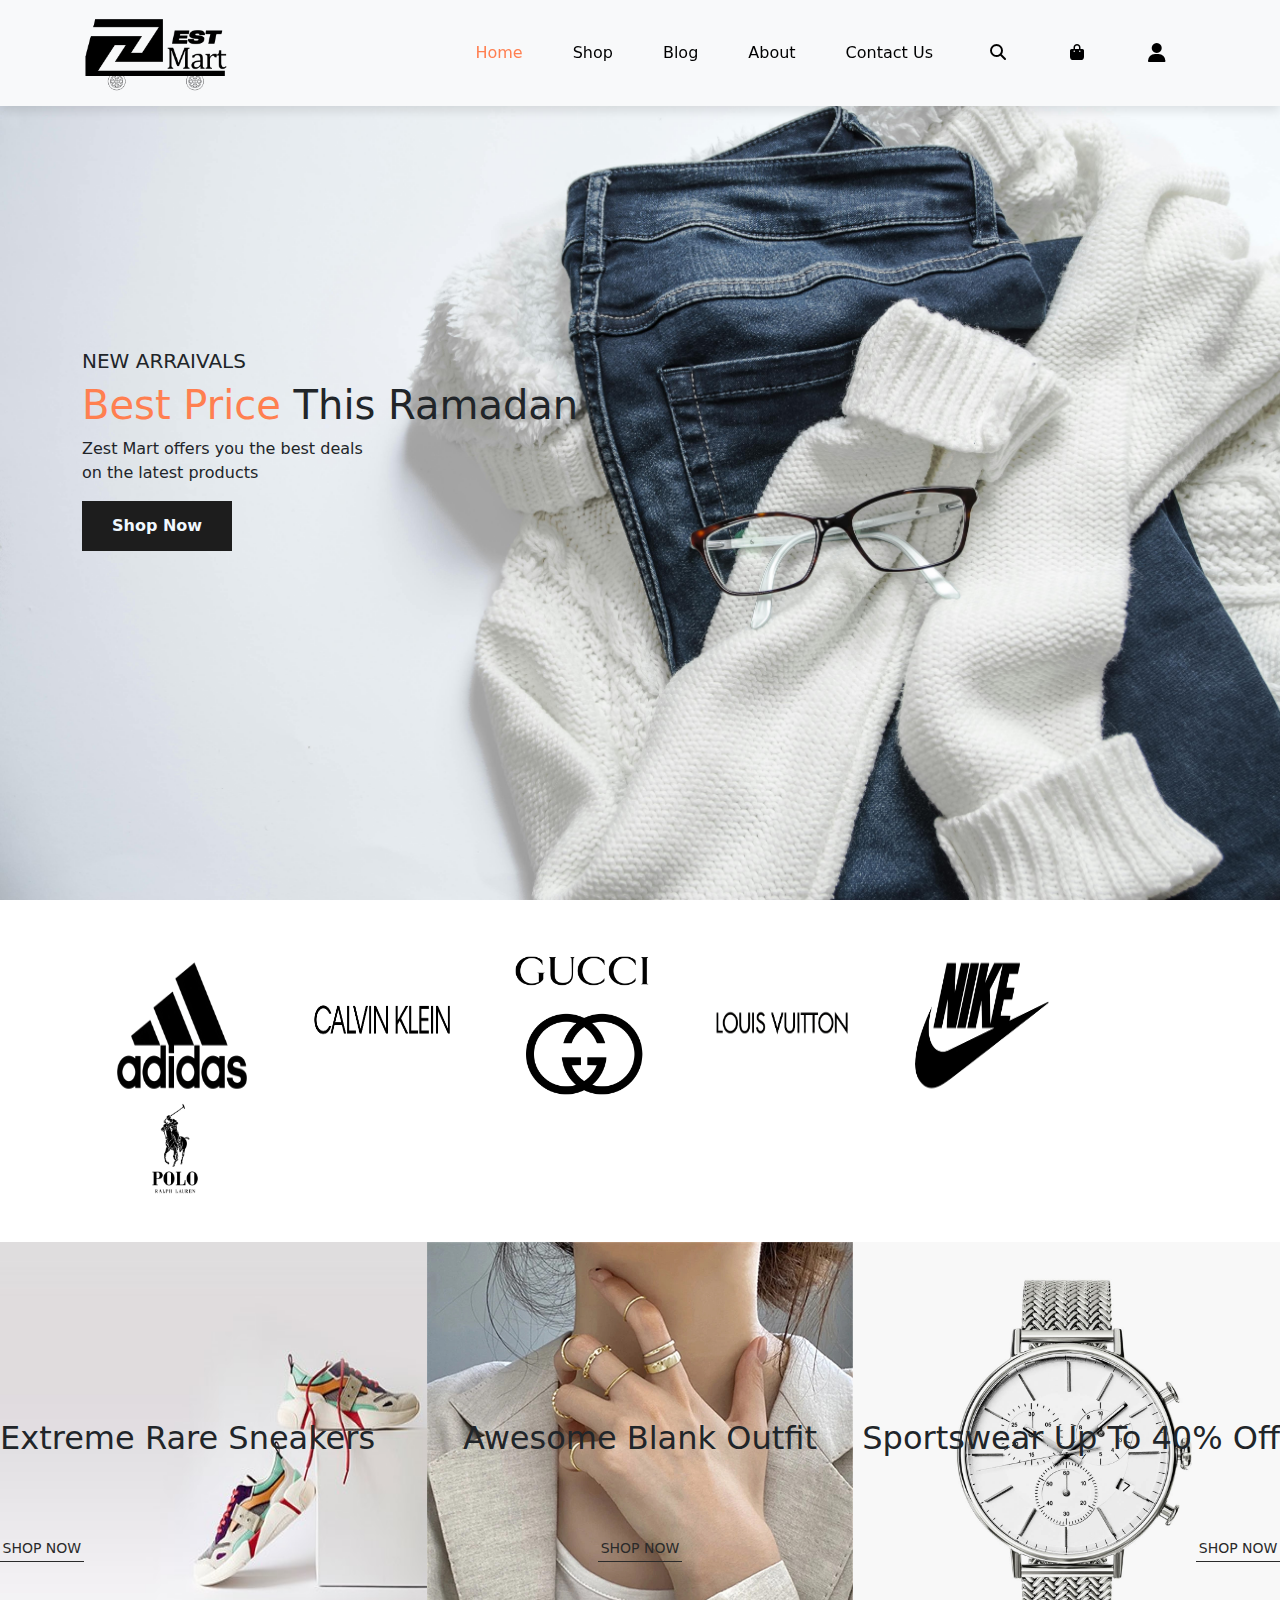
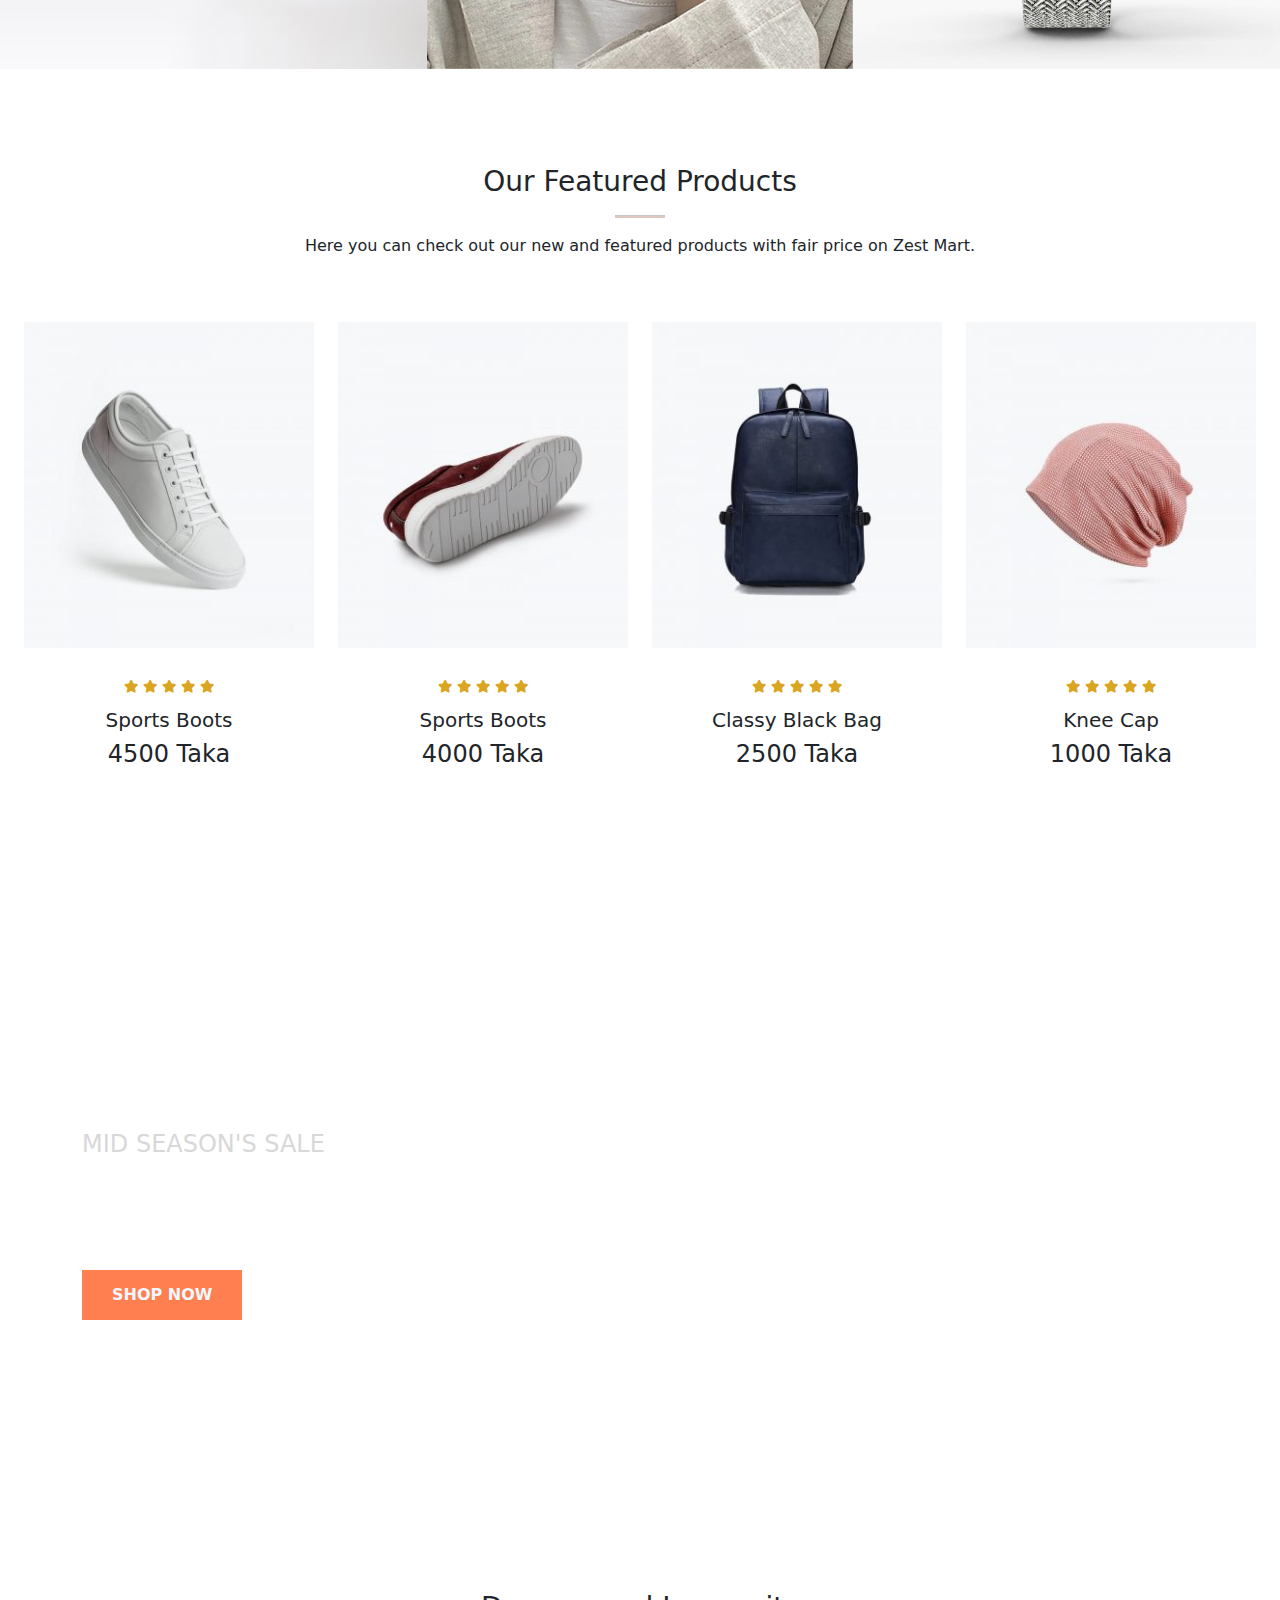
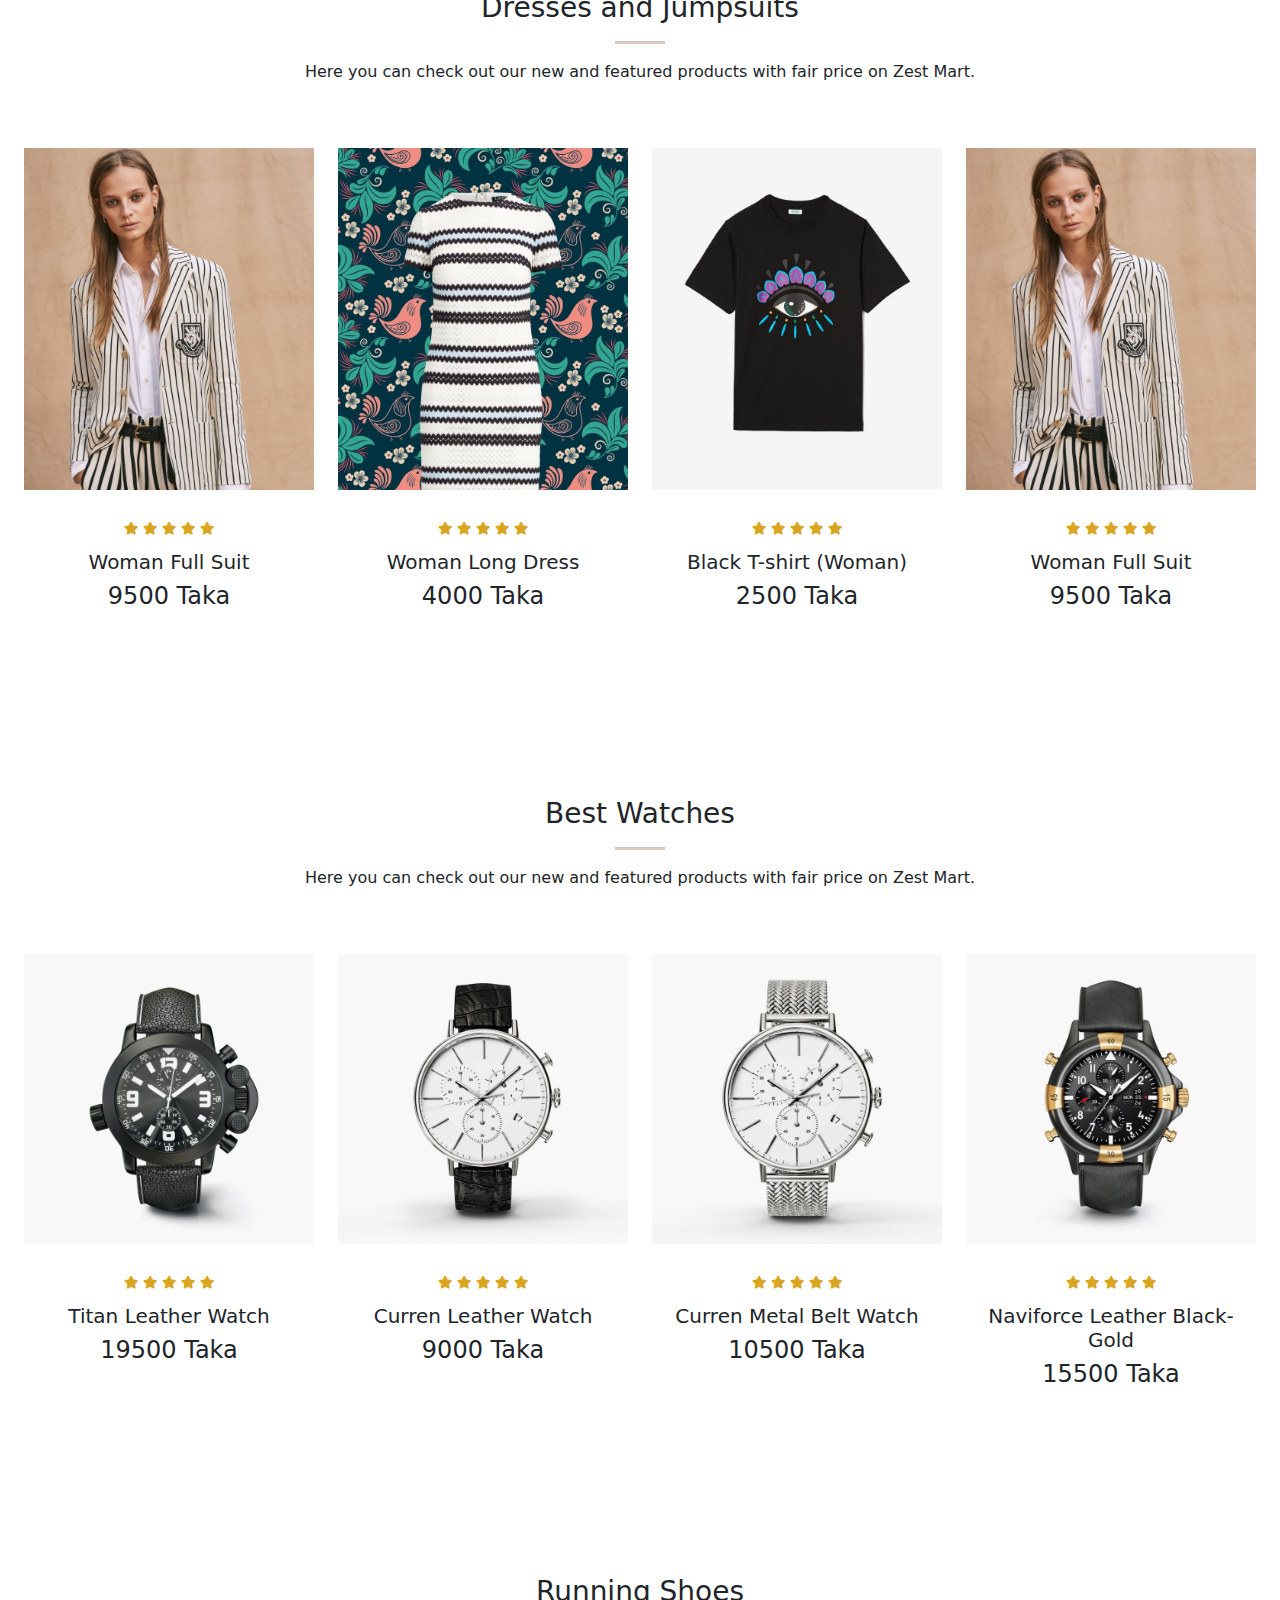
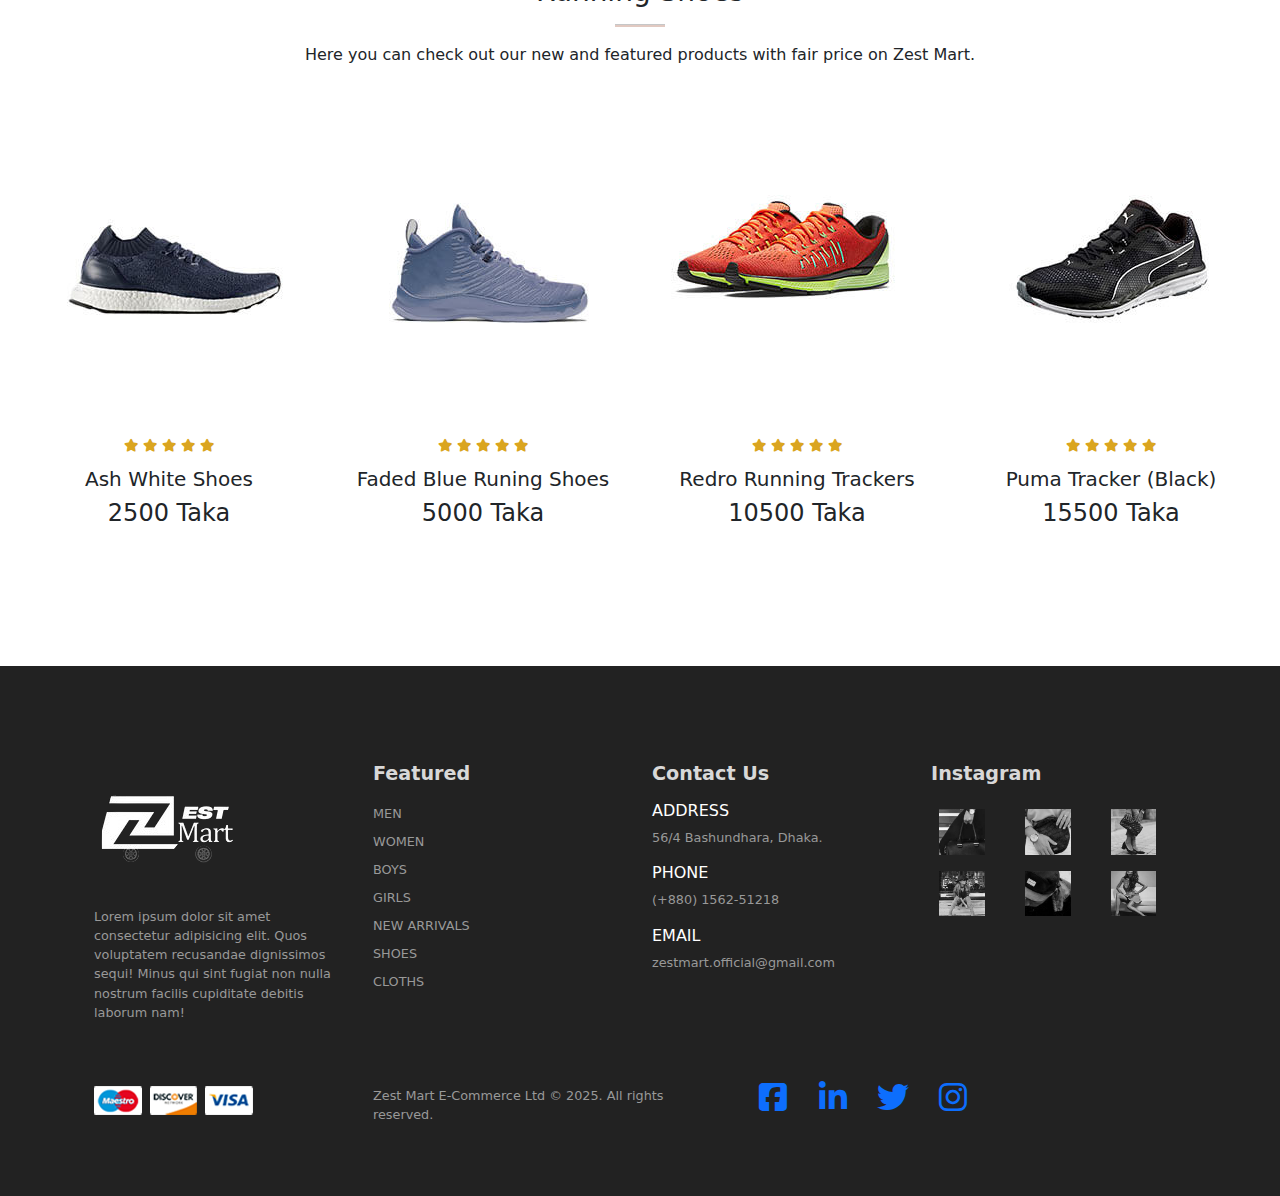
<file: index.html>
<!-- git add .
git commit -m "string"
git push -->


<!DOCTYPE html>
<html lang="en">

<head>
  <meta charset="UTF-8">
  <meta name="viewport" content="width=device-width, initial-scale=1.0">
  <link rel="stylesheet" href="style.css">
  <link href="https://cdn.jsdelivr.net/npm/bootstrap@5.3.3/dist/css/bootstrap.min.css" rel="stylesheet"
    integrity="sha384-QWTKZyjpPEjISv5WaRU9OFeRpok6YctnYmDr5pNlyT2bRjXh0JMhjY6hW+ALEwIH" crossorigin="anonymous">
  <link rel="stylesheet" href="https://cdnjs.cloudflare.com/ajax/libs/font-awesome/6.7.2/css/all.min.css"
    integrity="sha512-Evv84Mr4kqVGRNSgIGL/F/aIDqQb7xQ2vcrdIwxfjThSH8CSR7PBEakCr51Ck+w+/U6swU2Im1vVX0SVk9ABhg=="
    crossorigin="anonymous" referrerpolicy="no-referrer" />

  <title>Zest Mart</title>
</head>

<body>
  <!-- navbar -->
  <nav class="navbar navbar-expand-lg navbar-light fixed-top bg-body-tertiary">
    <div class="container">
      <a class="navbar-brand " href="#"><img src="./image/logo/zestmart-logo.png" height="80rem" ></a>
      <button class="navbar-toggler" type="button" data-bs-toggle="collapse" data-bs-target="#navbarSupportedContent"
        aria-controls="navbarSupportedContent" aria-expanded="false" aria-label="Toggle navigation">
        <span><i id="bar" class="fa-solid fa-bars fa-2xl"></i></span>
      </button>
      <div class="collapse navbar-collapse" id="navbarSupportedContent">
        <ul class="navbar-nav ms-auto">
          <li class="nav-item">
            <a class="nav-link active" aria-current="page" href="index.html">Home</a>
          </li>

          <li class="nav-item">
            <a class="nav-link" aria-current="page" href="shop.html">Shop</a>
          </li>

          <li class="nav-item">
            <a class="nav-link" aria-current="page" href="blog.html">Blog</a>
          </li>

          <li class="nav-item">
            <a class="nav-link" aria-current="page" href="#">About</a>
          </li>

          <li class="nav-item">
            <a class="nav-link " aria-current="page" href="#">Contact Us</a>
          </li>
          <li class="nav-item">
            <a class="nav-link " aria-current="page" href="#"><i class="fa-solid fa-magnifying-glass"></i>
            </a>
          </li>
          <li class="nav-item">
            <a class="nav-link " aria-current="page" href="cart.html">
              <i class="fa-solid fa-bag-shopping"></i></a>
          </li>
          <li class="nav-item">
            <a class="nav-link " aria-current="page" href="login.html">
              <i class="fa-solid fa-user fa-beat fa-lg"></i></a>
          </li>

      </div>
    </div>
  </nav>

  <section id="home">

    <div class="container">
      <h5>NEW ARRAIVALS</h5>
      <h1><span>Best Price </span>This Ramadan</h1>
      <p>Zest Mart offers you the best deals <br> on the latest products</p>
      <button>Shop Now</button>
    </div>

  </section>

  <section id="brand" class="container">
    <div class="row m-0 py-5">
      <img src="./image/brand/adidas.png" class=" brnd img-fluid col-lg-2 col-md-4 col-sm-6 " alt="">
      <img src="./image/brand/calvin.png" class=" brnd img-fluid col-lg-2 col-md-4 col-sm-6 " alt="">
      <img src="./image/brand/gucci.png" class=" brnd img-fluid col-lg-2 col-md-4 col-sm-6 " alt="">
      <img src="./image/brand/louis.png" class=" brnd img-fluid col-lg-2 col-md-4 col-sm-6 " alt="">
      <img src="./image/brand/nike.png" class=" brnd img-fluid col-lg-2 col-md-4 col-sm-6 " alt="">
      <img src="./image/brand/ralph.png" class=" img-fluid col-lg-2 col-md-4 col-sm-6 " alt="">

    </div>
  </section>

  <section id="new" class="w-100">
    <div class="row p-0 m-0">
      <div class="one col-lg-4 col-md-12 col-12 p-0">

        <img class="img-fluid" src="./image/new/1.jpg" alt="">
        <div class="details">
          <h2>Extreme Rare Sneakers</h2>
          <button class="text-uppercase">Shop Now</button>
        </div>
      </div>
      <div class="one col-lg-4 col-md-12 col-12 p-0">
        <img class="img-fluid" src="./image/new/5.jpg" alt="">
        <div class="details">
          <h2>Awesome Blank Outfit</h2>
          <button class="text-uppercase">Shop Now</button>
        </div>
      </div>
      <div class="one col-lg-4 col-md-12 col-12 p-0">
        <img class="img-fluid" src="./image/new/3.jpg" alt="">
        <div class="details">
          <h2>Sportswear Up To 40% Off</h2>
          <button class="text-uppercase">Shop Now</button>
        </div>
      </div>
    </div>
  </section>

  <section id="featured" class="my-5 pb-5">
    <div class="container text-center mt-5 py-5">
      <h3>
        Our Featured Products
      </h3>
      <hr class="mx-auto">
      <p>Here you can check out our new and featured products with fair price on Zest Mart.</p>
    </div>
    <div class="row mx-auto container-fluid">
      <div class="product text-center col-lg-3 col-md-4 col-12">
        <img class="img-fluid mb-3" src="./image/featured/1.jpg" alt="">
        <div class="star">
          <i class="fa fa-star"></i>
          <i class="fa fa-star"></i>
          <i class="fa fa-star"></i>
          <i class="fa fa-star"></i>
          <i class="fa fa-star"></i>
        </div>
        <h5 class="p-name">
          Sports Boots
        </h5>
        <h4>
          4500 Taka
        </h4>
        <button class="buy-btn">Buy Now</button>
      </div>
      <div class="product text-center col-lg-3 col-md-4 col-12">
        <img class="img-fluid mb-3" src="./image/featured/2.jpg" alt="">
        <div class="star">
          <i class="fa fa-star"></i>
          <i class="fa fa-star"></i>
          <i class="fa fa-star"></i>
          <i class="fa fa-star"></i>
          <i class="fa fa-star"></i>
        </div>
        <h5 class="p-name">
          Sports Boots
        </h5>
        <h4>
          4000 Taka
        </h4>
        <button class="buy-btn">Buy Now</button>
      </div>
      <div class="product text-center col-lg-3 col-md-4 col-12">
        <img class="img-fluid mb-3" src="./image/featured/3.jpg" alt="">
        <div class="star">
          <i class="fa fa-star"></i>
          <i class="fa fa-star"></i>
          <i class="fa fa-star"></i>
          <i class="fa fa-star"></i>
          <i class="fa fa-star"></i>
        </div>
        <h5 class="p-name">
          Classy Black Bag
        </h5>
        <h4>
          2500 Taka
        </h4>
        <button class="buy-btn">Buy Now</button>
      </div>
      <div class="product text-center col-lg-3 col-md-4 col-12">
        <img class="img-fluid mb-3" src="./image/featured/4.jpg" alt="">
        <div class="star">
          <i class="fa fa-star"></i>
          <i class="fa fa-star"></i>
          <i class="fa fa-star"></i>
          <i class="fa fa-star"></i>
          <i class="fa fa-star"></i>
        </div>
        <h5 class="p-name">
          Knee Cap
        </h5>
        <h4>
          1000 Taka
        </h4>
        <button class="buy-btn">Buy Now</button>
      </div>
    </div>
  </section>

  <section id="banner" class="my-5 py-5">
    <div class="container">
      <h4>MID SEASON'S SALE</h4>
      <h1>Spring Collection <br> UP TO 25% OFF</h1>
      <button class="text-uppercase">Shop Now</button>
    </div>
  </section>

  <section id="cloths" class="my-5">
    <div class="container text-center mt-5 py-5">
      <h3>
        Dresses and Jumpsuits
      </h3>
      <hr class="mx-auto">
      <p>Here you can check out our new and featured products with fair price on Zest Mart.</p>
    </div>
    <div class="row mx-auto container-fluid">
      <div class="product text-center col-lg-3 col-md-4 col-12">
        <img class="img-fluid mb-3" src="./image/clothes/1.jpg" alt="">
        <div class="star">
          <i class="fa fa-star"></i>
          <i class="fa fa-star"></i>
          <i class="fa fa-star"></i>
          <i class="fa fa-star"></i>
          <i class="fa fa-star"></i>
        </div>
        <h5 class="p-name">
          Woman Full Suit
        </h5>
        <h4>
          9500 Taka
        </h4>
        <button class="buy-btn">Buy Now</button>
      </div>
      <div class="product text-center col-lg-3 col-md-4 col-12">
        <img class="img-fluid mb-3" src="./image/clothes/2.jpg" alt="">
        <div class="star">
          <i class="fa fa-star"></i>
          <i class="fa fa-star"></i>
          <i class="fa fa-star"></i>
          <i class="fa fa-star"></i>
          <i class="fa fa-star"></i>
        </div>
        <h5 class="p-name">
          Woman Long Dress
        </h5>
        <h4>
          4000 Taka
        </h4>
        <button class="buy-btn">Buy Now</button>
      </div>
      <div class="product text-center col-lg-3 col-md-4 col-12">
        <img class="img-fluid mb-3" src="./image/clothes/3.jpg" alt="">
        <div class="star">
          <i class="fa fa-star"></i>
          <i class="fa fa-star"></i>
          <i class="fa fa-star"></i>
          <i class="fa fa-star"></i>
          <i class="fa fa-star"></i>
        </div>
        <h5 class="p-name">
          Black T-shirt (Woman)
        </h5>
        <h4>
          2500 Taka
        </h4>
        <button class="buy-btn">Buy Now</button>
      </div>
      <div class="product text-center col-lg-3 col-md-4 col-12">
        <img class="img-fluid mb-3" src="./image/clothes/1.jpg" alt="">
        <div class="star">
          <i class="fa fa-star"></i>
          <i class="fa fa-star"></i>
          <i class="fa fa-star"></i>
          <i class="fa fa-star"></i>
          <i class="fa fa-star"></i>
        </div>
        <h5 class="p-name">
          Woman Full Suit
        </h5>
        <h4>
          9500 Taka
        </h4>
        <button class="buy-btn">Buy Now</button>
      </div>
    </div>
  </section>

  <section id="watches" class="my-5">
    <div class="container text-center mt-5 py-5">
      <h3>
        Best Watches
      </h3>
      <hr class="mx-auto">
      <p>Here you can check out our new and featured products with fair price on Zest Mart.</p>
    </div>
    <div class="row mx-auto container-fluid">
      <div class="product text-center col-lg-3 col-md-4 col-12">
        <img class="img-fluid mb-3" src="./image/watches/1.jpg" alt="">
        <div class="star">
          <i class="fa fa-star"></i>
          <i class="fa fa-star"></i>
          <i class="fa fa-star"></i>
          <i class="fa fa-star"></i>
          <i class="fa fa-star"></i>
        </div>
        <h5 class="p-name">
          Titan Leather Watch
        </h5>
        <h4>
          19500 Taka
        </h4>
        <button class="buy-btn">Buy Now</button>
      </div>
      <div class="product text-center col-lg-3 col-md-4 col-12">
        <img class="img-fluid mb-3" src="./image/watches/2.jpg" alt="">
        <div class="star">
          <i class="fa fa-star"></i>
          <i class="fa fa-star"></i>
          <i class="fa fa-star"></i>
          <i class="fa fa-star"></i>
          <i class="fa fa-star"></i>
        </div>
        <h5 class="p-name">
          Curren Leather Watch
        </h5>
        <h4>
          9000 Taka
        </h4>
        <button class="buy-btn">Buy Now</button>
      </div>
      <div class="product text-center col-lg-3 col-md-4 col-12">
        <img class="img-fluid mb-3" src="./image/watches/3.jpg" alt="">
        <div class="star">
          <i class="fa fa-star"></i>
          <i class="fa fa-star"></i>
          <i class="fa fa-star"></i>
          <i class="fa fa-star"></i>
          <i class="fa fa-star"></i>
        </div>
        <h5 class="p-name">
          Curren Metal Belt Watch
        </h5>
        <h4>
          10500 Taka
        </h4>
        <button class="buy-btn">Buy Now</button>
      </div>
      <div class="product text-center col-lg-3 col-md-4 col-12">
        <img class="img-fluid mb-3" src="./image/watches/4.jpg" alt="">
        <div class="star">
          <i class="fa fa-star"></i>
          <i class="fa fa-star"></i>
          <i class="fa fa-star"></i>
          <i class="fa fa-star"></i>
          <i class="fa fa-star"></i>
        </div>
        <h5 class="p-name">
          Naviforce Leather Black-Gold
        </h5>
        <h4>
          15500 Taka
        </h4>
        <button class="buy-btn">Buy Now</button>
      </div>
    </div>
  </section>

  <section id="shoes" class="my-5">
    <div class="container text-center mt-5 py-5">
      <h3>
        Running Shoes
      </h3>
      <hr class="mx-auto">
      <p>Here you can check out our new and featured products with fair price on Zest Mart.</p>
    </div>
    <div class="row mx-auto container-fluid">
      <div class="product text-center col-lg-3 col-md-4 col-12">
        <img class="img-fluid mb-3" src="./image/shoes/1.jpg" alt="">
        <div class="star">
          <i class="fa fa-star"></i>
          <i class="fa fa-star"></i>
          <i class="fa fa-star"></i>
          <i class="fa fa-star"></i>
          <i class="fa fa-star"></i>
        </div>
        <h5 class="p-name">
          Ash White Shoes
        </h5>
        <h4>
          2500 Taka
        </h4>
        <button class="buy-btn">Buy Now</button>
      </div>
      <div class="product text-center col-lg-3 col-md-4 col-12">
        <img class="img-fluid mb-3" src="./image/shoes/2.jpg" alt="">
        <div class="star">
          <i class="fa fa-star"></i>
          <i class="fa fa-star"></i>
          <i class="fa fa-star"></i>
          <i class="fa fa-star"></i>
          <i class="fa fa-star"></i>
        </div>
        <h5 class="p-name">
          Faded Blue Runing Shoes
        </h5>
        <h4>
          5000 Taka
        </h4>
        <button class="buy-btn">Buy Now</button>
      </div>
      <div class="product text-center col-lg-3 col-md-4 col-12">
        <img class="img-fluid mb-3" src="./image/shoes/3.jpg" alt="">
        <div class="star">
          <i class="fa fa-star"></i>
          <i class="fa fa-star"></i>
          <i class="fa fa-star"></i>
          <i class="fa fa-star"></i>
          <i class="fa fa-star"></i>
        </div>
        <h5 class="p-name">
          Redro Running Trackers
        </h5>
        <h4>
          10500 Taka
        </h4>
        <button class="buy-btn">Buy Now</button>
      </div>
      <div class="product text-center col-lg-3 col-md-4 col-12">
        <img class="img-fluid mb-3" src="./image/shoes/4.jpg" alt="">
        <div class="star">
          <i class="fa fa-star"></i>
          <i class="fa fa-star"></i>
          <i class="fa fa-star"></i>
          <i class="fa fa-star"></i>
          <i class="fa fa-star"></i>
        </div>
        <h5 class="p-name">
          Puma Tracker (Black)
        </h5>
        <h4>
          15500 Taka
        </h4>
        <button class="buy-btn">Buy Now</button>
      </div>
    </div>
  </section>


  <footer class="mt-5 py-5">
    <div class="row container mx-auto pt-5">
      <div class="footer-one col-lg-3 col-md-3 col-12">
        <img src="./image/logo/O-removebg-preview.png" alt="">
        <p>Lorem ipsum dolor sit amet consectetur adipisicing elit. Quos voluptatem recusandae dignissimos sequi! Minus
          qui sint fugiat non nulla nostrum facilis cupiditate debitis laborum nam!</p>

      </div>
      <div class="footer-one col-lg-3 col-md-3 col-12 mb-3">
        <h5 class="
            pb-2">Featured</h5>
        <ul class="text-uppercase list-unstyled">
          <li><a class="text-decoration-none" href="#">Men</a></li>
          <li><a class="text-decoration-none" href="#">Women</a></li>
          <li><a class="text-decoration-none" href="#">Boys</a></li>
          <li><a class="text-decoration-none" href="#">Girls</a></li>
          <li><a class="text-decoration-none" href="#">New Arrivals</a></li>
          <li><a class="text-decoration-none" href="#">Shoes</a></li>
          <li><a class="text-decoration-none" href="#">Cloths</a></li>
        </ul>
      </div>
      <div class="footer-one col-lg-3 col-md-3 col-12 mb-3">
        <h5 class="
            pb-2">Contact Us</h5>
        <div>
          <h6 class="text-uppercase">
            Address
          </h6>
          <p>56/4 Bashundhara, Dhaka.</p>
        </div>
        <div>
          <h6 class="text-uppercase">
            Phone
          </h6>
          <p>(+880) 1562-51218</p>
        </div>
        <div>
          <h6 class="text-uppercase">
            Email
          </h6>
          <p>zestmart.official@gmail.com</p>
        </div>
      </div>
      <div class="footer-one col-lg-3 col-md-3 col-12">
        <h5 class="
            pb-2">Instagram</h5>
        <div class="row ">
          <img class="img-fluid w-25 h-100 m-2" src="./image/insta/2.jpg" alt="">
          <img class="img-fluid w-25 h-100 m-2" src="./image/insta/1.jpg" alt="">
          <img class="img-fluid w-25 h-100 m-2" src="./image/insta/3.jpg" alt="">
          <img class="img-fluid w-25 h-100 m-2" src="./image/insta/4.jpg" alt="">
          <img class="img-fluid w-25 h-100 m-2" src="./image/insta/5.jpg" alt="">
          <img class="img-fluid w-25 h-100 m-2" src="./image/insta/6.jpg" alt="">
        </div>
      </div>
    </div>
    <div class="copyright mt-5">
      <div class="row container mx-auto">
        <div class="col-lg-3 col-md-6 col-12 mb-4">
          <img src="./image/payment/payment.png" alt="">
        </div>
        <div class="col-lg-4 col-md-6 col-12 text-wrap mb-2">
          <p>
            Zest Mart E-Commerce Ltd © 2025. All rights reserved.
          </p>
        </div>
        <div class="col-lg-3 col-md-6 col-12">
          <a href="#"><i class="fa-brands fa-square-facebook fa-2xl"></i></a>
          <a href="#"><i class="fa-brands fa-linkedin-in fa-2xl"></i></a>
          <a href="#"><i class="fa-brands fa-twitter fa-2xl"></i></a>
          <a href="3"><i class="fa-brands fa-instagram fa-2xl"></i></a>

        </div>
      </div>
    </div>
  </footer>


  <script src="https://cdn.jsdelivr.net/npm/bootstrap@5.3.3/dist/js/bootstrap.bundle.min.js"
    integrity="sha384-YvpcrYf0tY3lHB60NNkmXc5s9fDVZLESaAA55NDzOxhy9GkcIdslK1eN7N6jIeHz"
    crossorigin="anonymous"></script>
</body>

</html>
</file>
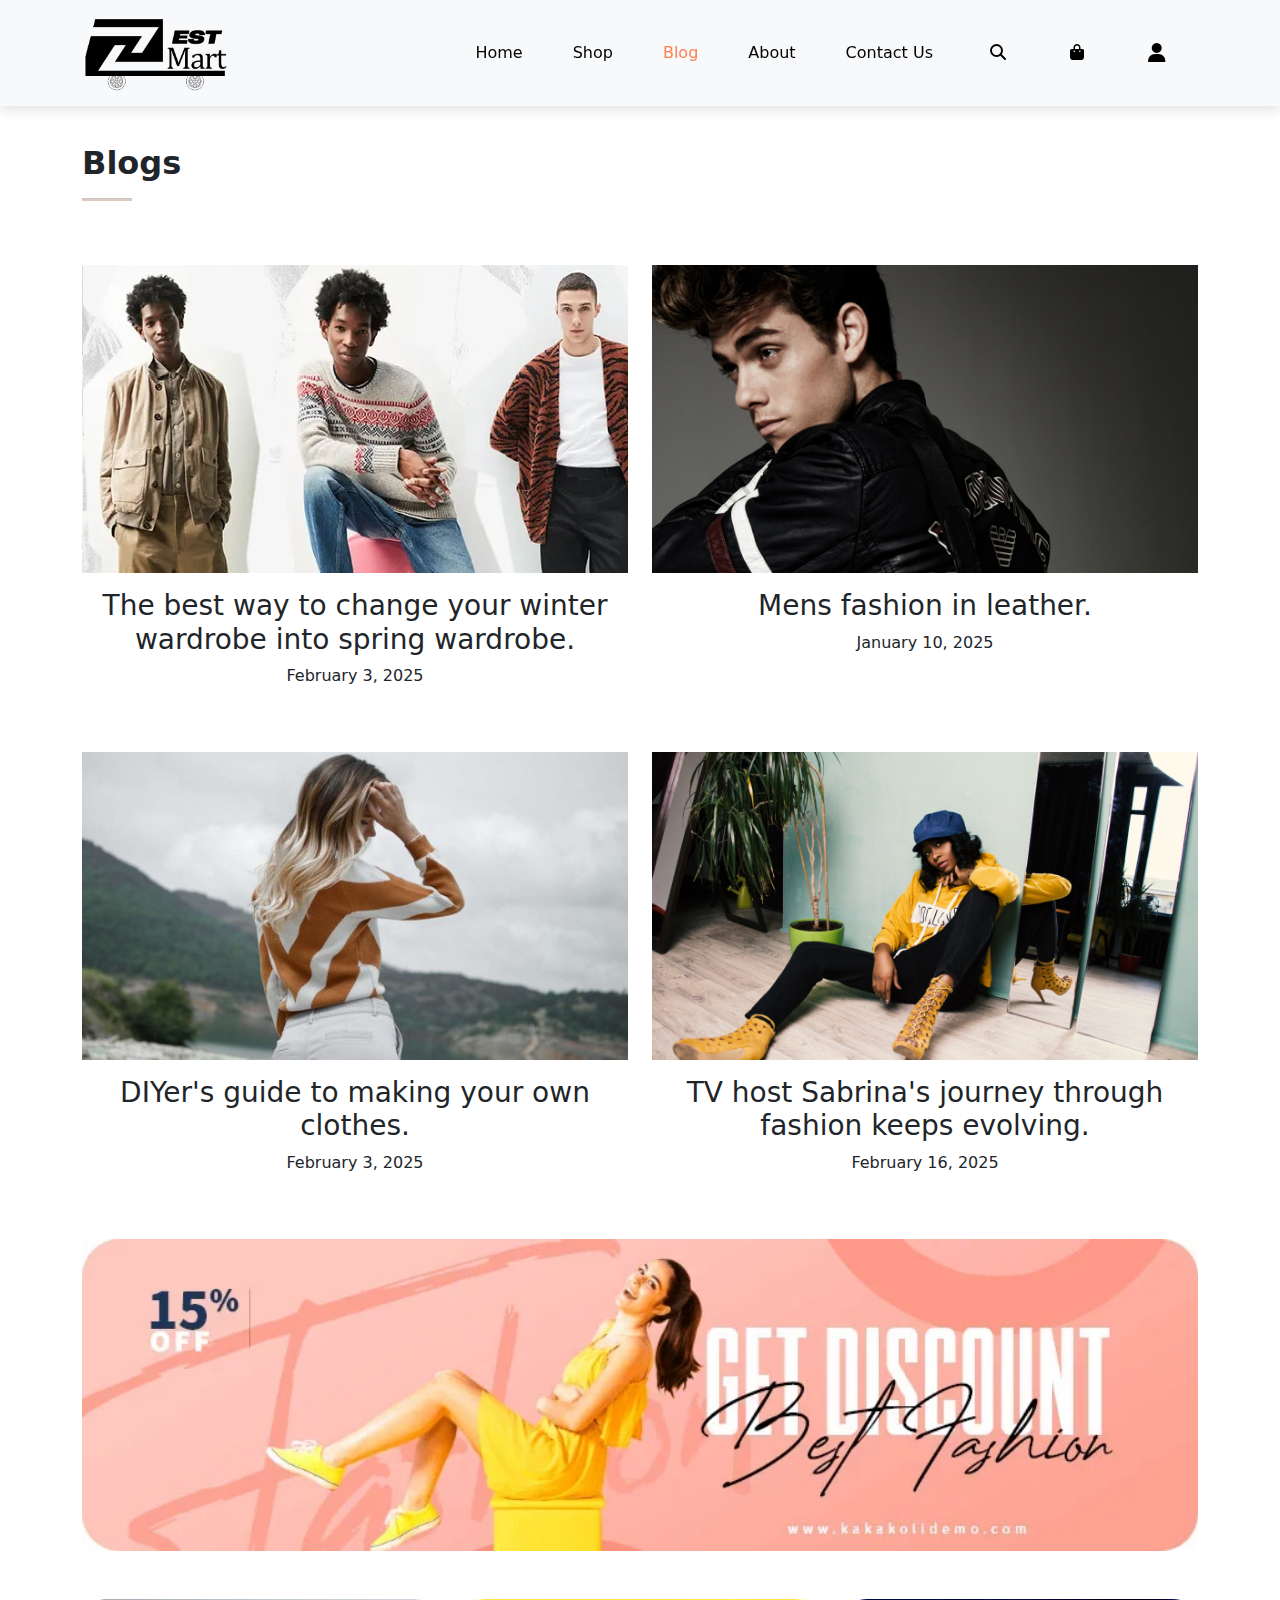
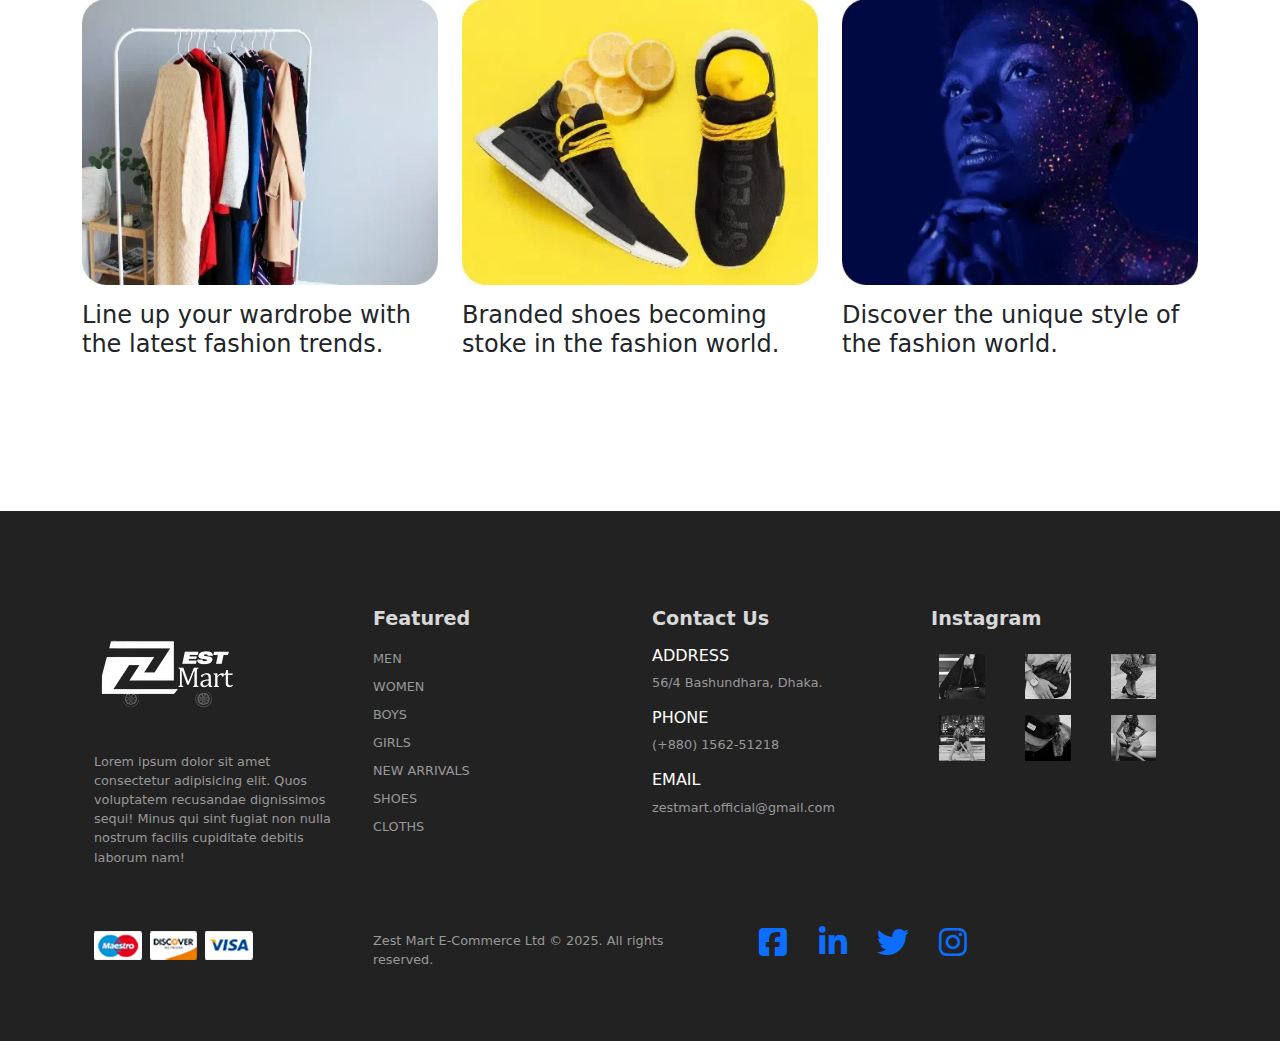
<file: blog.html>
<!-- git add .
git commit -m "string"
git push -->


<!DOCTYPE html>
<html lang="en">

<head>
  <meta charset="UTF-8">
  <meta name="viewport" content="width=device-width, initial-scale=1.0">
  <link rel="stylesheet" href="style.css">
  <link href="https://cdn.jsdelivr.net/npm/bootstrap@5.3.3/dist/css/bootstrap.min.css" rel="stylesheet"
    integrity="sha384-QWTKZyjpPEjISv5WaRU9OFeRpok6YctnYmDr5pNlyT2bRjXh0JMhjY6hW+ALEwIH" crossorigin="anonymous">
  <link rel="stylesheet" href="https://cdnjs.cloudflare.com/ajax/libs/font-awesome/6.7.2/css/all.min.css"
    integrity="sha512-Evv84Mr4kqVGRNSgIGL/F/aIDqQb7xQ2vcrdIwxfjThSH8CSR7PBEakCr51Ck+w+/U6swU2Im1vVX0SVk9ABhg=="
    crossorigin="anonymous" referrerpolicy="no-referrer" />

  <title>Zest Mart</title>
</head>

<body>
  <!-- navbar -->
  <nav class="navbar navbar-expand-lg navbar-light fixed-top bg-body-tertiary">
    <div class="container">
      <a class="navbar-brand " href="#"><img src="./image/logo/zestmart-logo.png" alt="" height="80rem"></a>
      <button class="navbar-toggler" type="button" data-bs-toggle="collapse" data-bs-target="#navbarSupportedContent"
        aria-controls="navbarSupportedContent" aria-expanded="false" aria-label="Toggle navigation">
        <span><i id="bar" class="fa-solid fa-bars fa-2xl"></i></span>
      </button>
      <div class="collapse navbar-collapse" id="navbarSupportedContent">
        <ul class="navbar-nav ms-auto">
          <li class="nav-item">
            <a class="nav-link " aria-current="page" href="index.html">Home</a>
          </li>

          <li class="nav-item">
            <a class="nav-link" aria-current="page" href="shop.html">Shop</a>
          </li>

          <li class="nav-item">
            <a class="nav-link active" aria-current="page" href="blog.html">Blog</a>
          </li>

          <li class="nav-item">
            <a class="nav-link" aria-current="page" href="#">About</a>
          </li>

          <li class="nav-item">
            <a class="nav-link " aria-current="page" href="#">Contact Us</a>
          </li>
          <li class="nav-item">
            <a class="nav-link " aria-current="page" href="#"><i class="fa-solid fa-magnifying-glass"></i>
            </a>
          </li>
          <li class="nav-item">
            <a class="nav-link " aria-current="page" href="cart.html">
              <i class="fa-solid fa-bag-shopping"></i></a>
          </li>
          <li class="nav-item">
            <a class="nav-link " aria-current="page" href="login.html">
              <i class="fa-solid fa-user fa-beat fa-lg"></i></a>
          </li>


      </div>
    </div>
  </nav>

  <section id="blog-home" class="pt-5 mt-5 container">


    <h2 class="fw-bold pt-5">Blogs</h2>
    <hr class="">


  </section>

  <section id="blog-container" class="container pt-5">
    <div class="row">
      <div class="post col-lg-6 col-md-6 col-sm-12 pb-5">
        <div class="post-img">
          <img class="img-fluid w-100" src="image/blog/7.jpg" alt="">
        </div>
        <h3 class="text-center fw-normal pt-3">The best way to change your winter wardrobe into spring wardrobe.</h3>
        <p class="text-center">February 3, 2025</p>
      </div>
      <div class="post col-lg-6 col-md-6 col-sm-12 pb-5">
        <div class="post-img">
          <img class="img-fluid w-100" src="image/blog/2.jpg" alt="">
        </div>
        <h3 class="text-center fw-normal pt-3">Mens fashion in leather.</h3>
        <p class="text-center">January 10, 2025</p>
      </div>
      <div class="post col-lg-6 col-md-6 col-sm-12 pb-5">
        <div class="post-img">
          <img class="img-fluid w-100" src="image/blog/3.jpg" alt="">
        </div>
        <h3 class="text-center fw-normal pt-3">DIYer's guide to making your own clothes.</h3>
        <p class="text-center">February 3, 2025</p>
      </div>
      <div class="post col-lg-6 col-md-6 col-sm-12 pb-5">
        <div class="post-img">
          <img class="img-fluid w-100" src="image/blog/5.jpg" alt="">
        </div>
        <h3 class="text-center fw-normal pt-3">TV host Sabrina's journey through fashion keeps evolving.</h3>
        <p class="text-center">February 16, 2025</p>
      </div>

      <div class=" col-lg-12 col-md-12 col-sm-12 pb-5">
        <div class="post-img">
          <img class="img-fluid w-100" src="image/blog/banner.webp" alt="">
        </div>

        <div class="row mt-5">
          <div class="post col-lg-4 col-md-6 col-12 pb-5">
            <div class="post-img">
              <img class="img-fluid w-100" src="image/blog/1.webp" alt="">
            </div>
            <h4 class=" fw-normal pt-3">Line up your wardrobe with the latest fashion trends.</h4>
            
          </div>
          <div class="post col-lg-4 col-md-6 col-12 pb-5">
            <div class="post-img">
              <img class="img-fluid w-100" src="image/blog/3.webp" alt="">
            </div>
            <h4 class=" fw-normal pt-3">Branded shoes becoming stoke in the fashion world.</h4>
            
          </div>
          <div class="post col-lg-4 col-md-6 col-12 pb-5">
            <div class="post-img">
              <img class="img-fluid w-100" src="image/blog/2.webp" alt="">
            </div>
            <h4 class="fw-normal pt-3">Discover the unique style of the fashion world.</h4>
            
          </div>
          
        </div>


      </div>

    </div>
  </section>


  <footer class="mt-5 py-5">
    <div class="row container mx-auto pt-5">
      <div class="footer-one col-lg-3 col-md-3 col-12">
        <img src="./image/logo/O-removebg-preview.png" alt="">
        <p>Lorem ipsum dolor sit amet consectetur adipisicing elit. Quos voluptatem recusandae dignissimos sequi! Minus
          qui sint fugiat non nulla nostrum facilis cupiditate debitis laborum nam!</p>

      </div>
      <div class="footer-one col-lg-3 col-md-3 col-12 mb-3">
        <h5 class="
            pb-2">Featured</h5>
        <ul class="text-uppercase list-unstyled">
          <li><a class="text-decoration-none" href="#">Men</a></li>
          <li><a class="text-decoration-none" href="#">Women</a></li>
          <li><a class="text-decoration-none" href="#">Boys</a></li>
          <li><a class="text-decoration-none" href="#">Girls</a></li>
          <li><a class="text-decoration-none" href="#">New Arrivals</a></li>
          <li><a class="text-decoration-none" href="#">Shoes</a></li>
          <li><a class="text-decoration-none" href="#">Cloths</a></li>
        </ul>
      </div>
      <div class="footer-one col-lg-3 col-md-3 col-12 mb-3">
        <h5 class="
            pb-2">Contact Us</h5>
        <div>
          <h6 class="text-uppercase">
            Address
          </h6>
          <p>56/4 Bashundhara, Dhaka.</p>
        </div>
        <div>
          <h6 class="text-uppercase">
            Phone
          </h6>
          <p>(+880) 1562-51218</p>
        </div>
        <div>
          <h6 class="text-uppercase">
            Email
          </h6>
          <p>zestmart.official@gmail.com</p>
        </div>
      </div>
      <div class="footer-one col-lg-3 col-md-3 col-12">
        <h5 class="
            pb-2">Instagram</h5>
        <div class="row ">
          <img class="img-fluid w-25 h-100 m-2" src="./image/insta/2.jpg" alt="">
          <img class="img-fluid w-25 h-100 m-2" src="./image/insta/1.jpg" alt="">
          <img class="img-fluid w-25 h-100 m-2" src="./image/insta/3.jpg" alt="">
          <img class="img-fluid w-25 h-100 m-2" src="./image/insta/4.jpg" alt="">
          <img class="img-fluid w-25 h-100 m-2" src="./image/insta/5.jpg" alt="">
          <img class="img-fluid w-25 h-100 m-2" src="./image/insta/6.jpg" alt="">
        </div>
      </div>
    </div>
    <div class="copyright mt-5">
      <div class="row container mx-auto">
        <div class="col-lg-3 col-md-6 col-12 mb-4">
          <img src="./image/payment/payment.png" alt="">
        </div>
        <div class="col-lg-4 col-md-6 col-12 text-wrap mb-2">
          <p>
            Zest Mart E-Commerce Ltd © 2025. All rights reserved.
          </p>
        </div>
        <div class="col-lg-3 col-md-6 col-12">
          <a href="#"><i class="fa-brands fa-square-facebook fa-2xl"></i></a>
          <a href="#"><i class="fa-brands fa-linkedin-in fa-2xl"></i></a>
          <a href="#"><i class="fa-brands fa-twitter fa-2xl"></i></a>
          <a href="3"><i class="fa-brands fa-instagram fa-2xl"></i></a>

        </div>
      </div>
    </div>
  </footer>


  <script src="https://cdn.jsdelivr.net/npm/bootstrap@5.3.3/dist/js/bootstrap.bundle.min.js"
    integrity="sha384-YvpcrYf0tY3lHB60NNkmXc5s9fDVZLESaAA55NDzOxhy9GkcIdslK1eN7N6jIeHz"
    crossorigin="anonymous"></script>
</body>

</html>
</file>
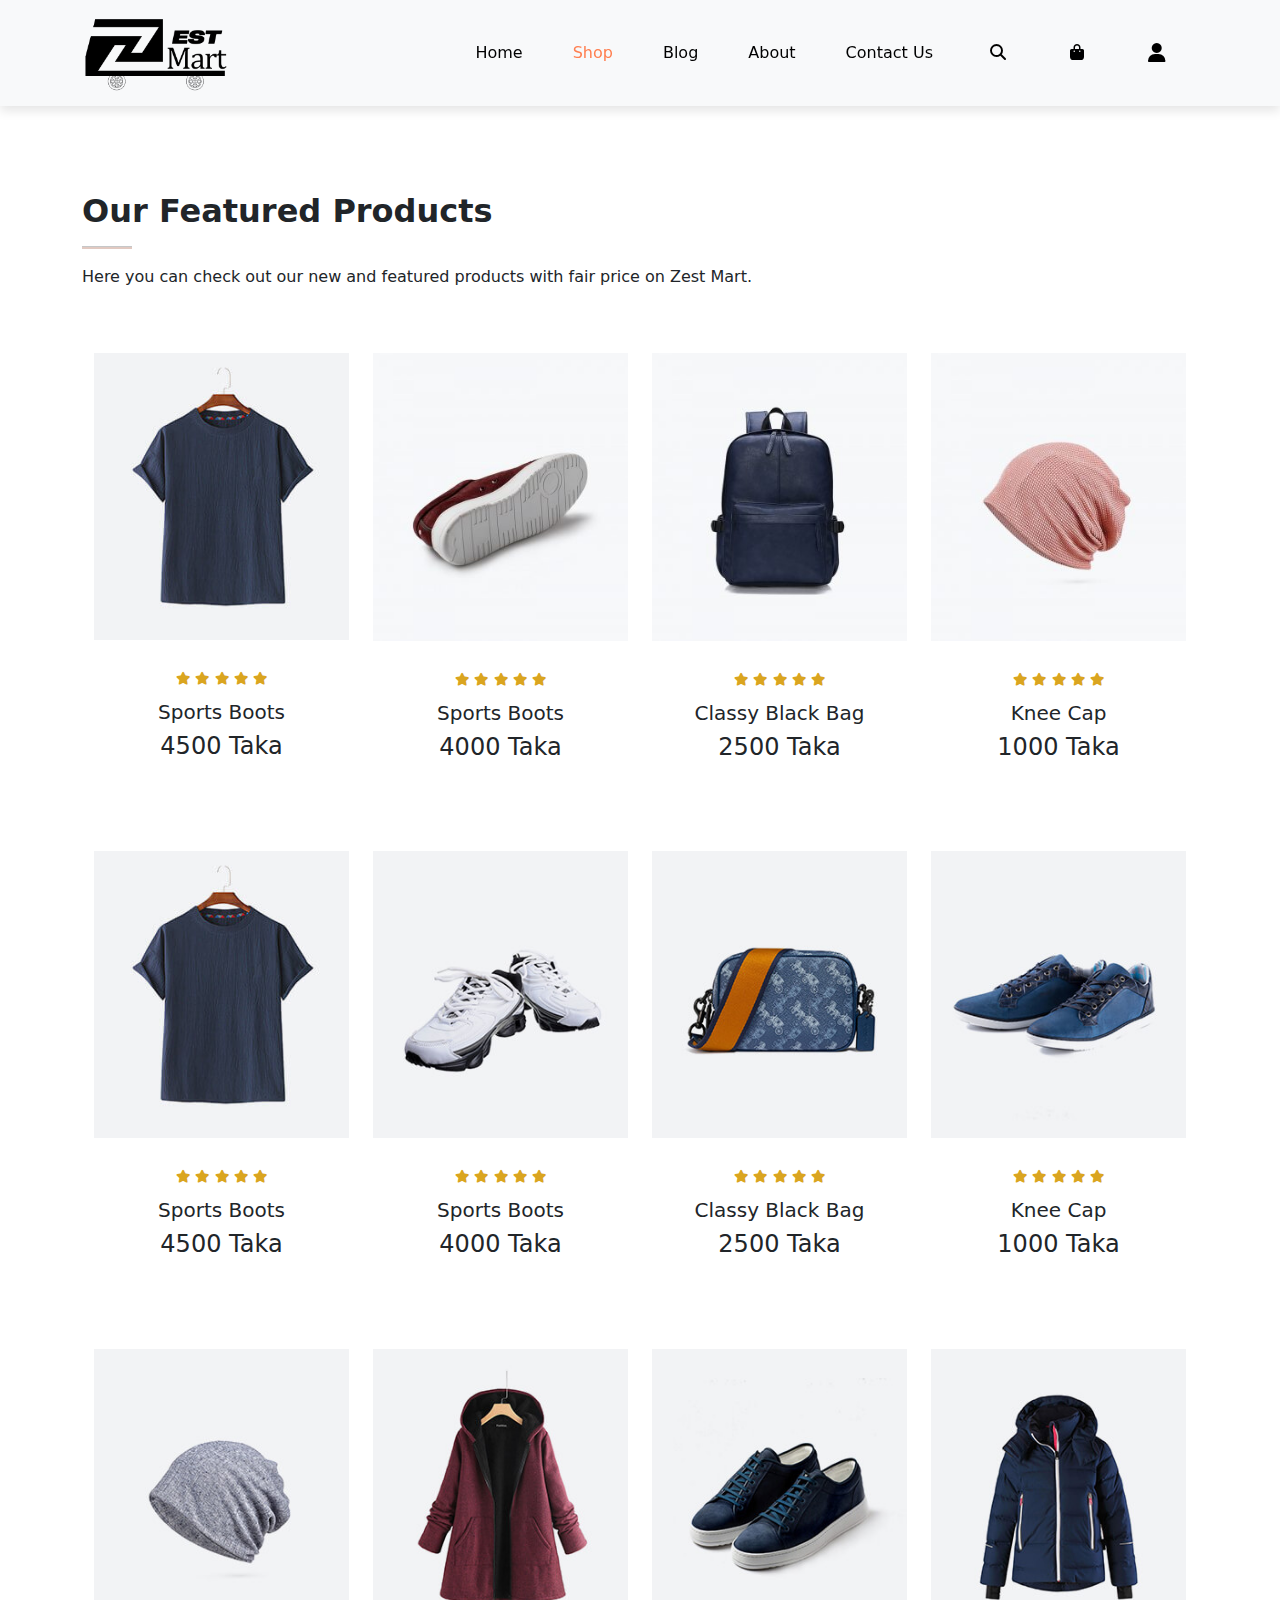
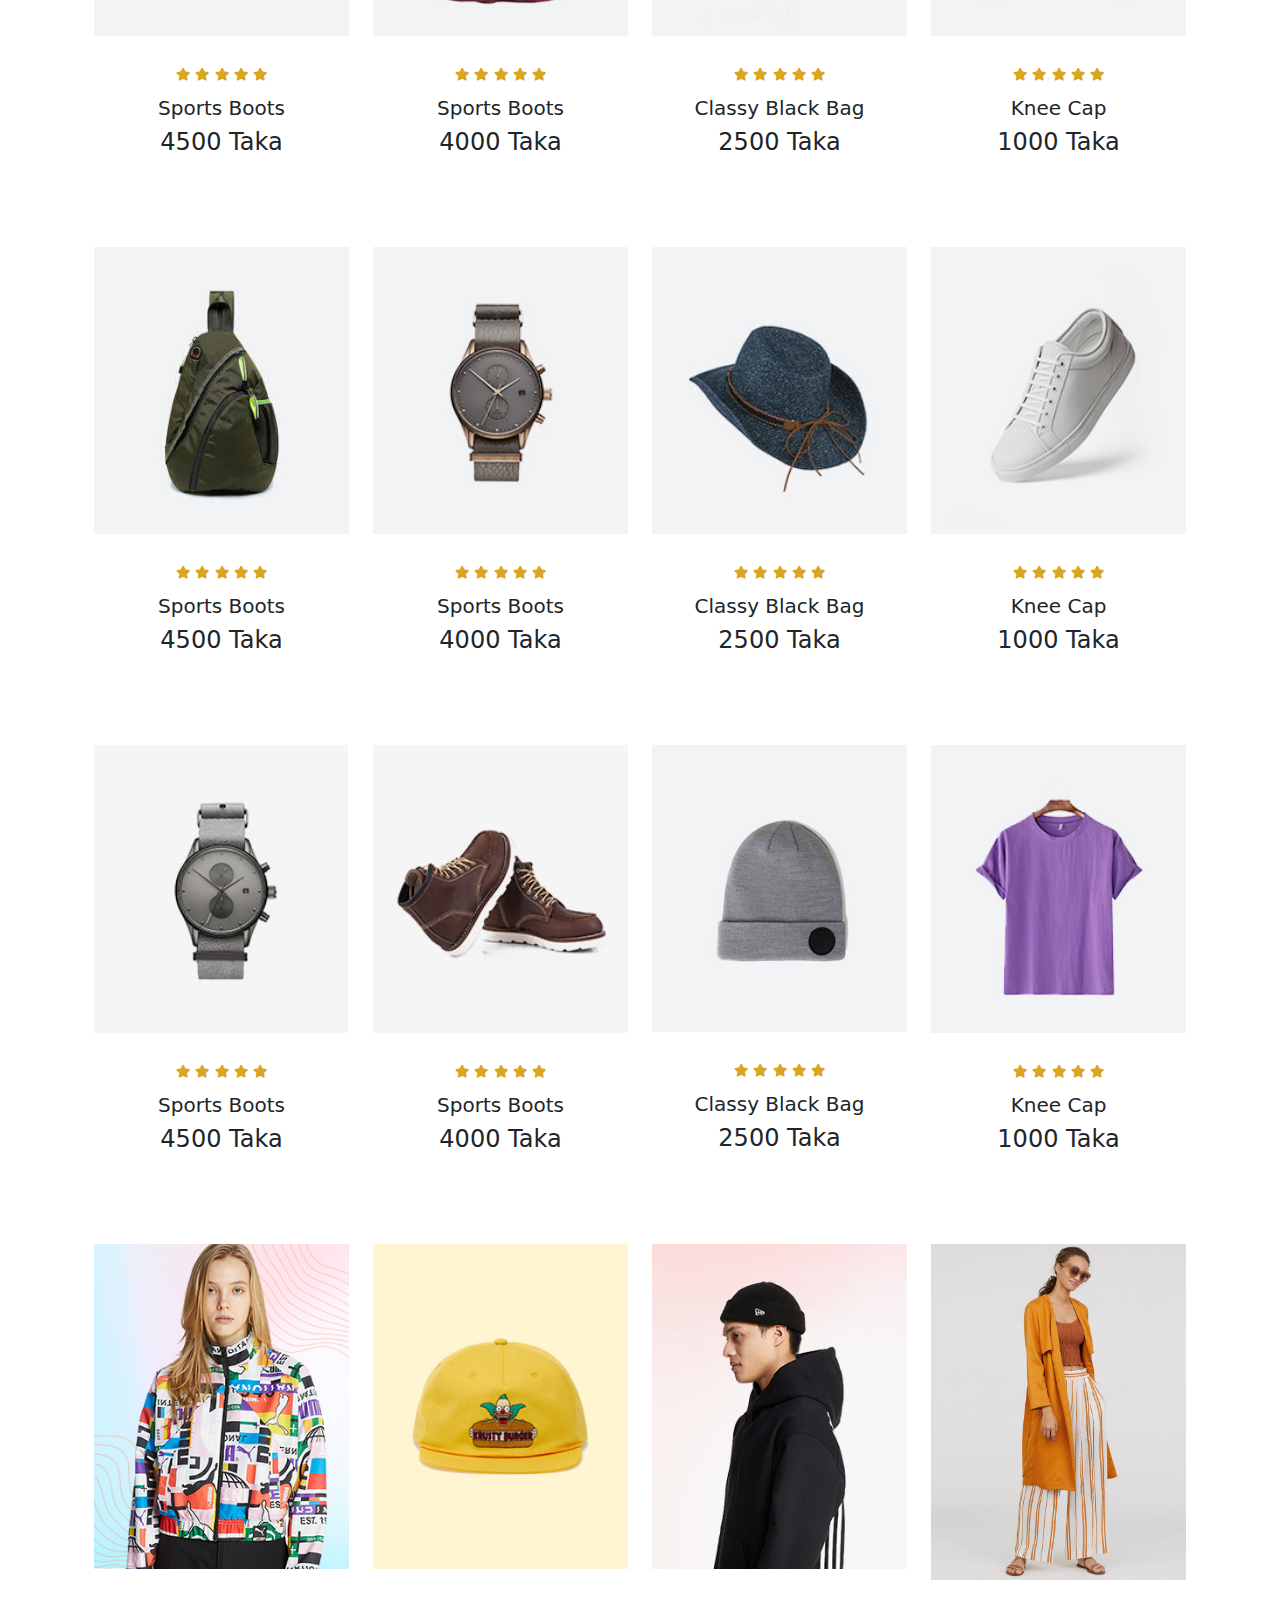
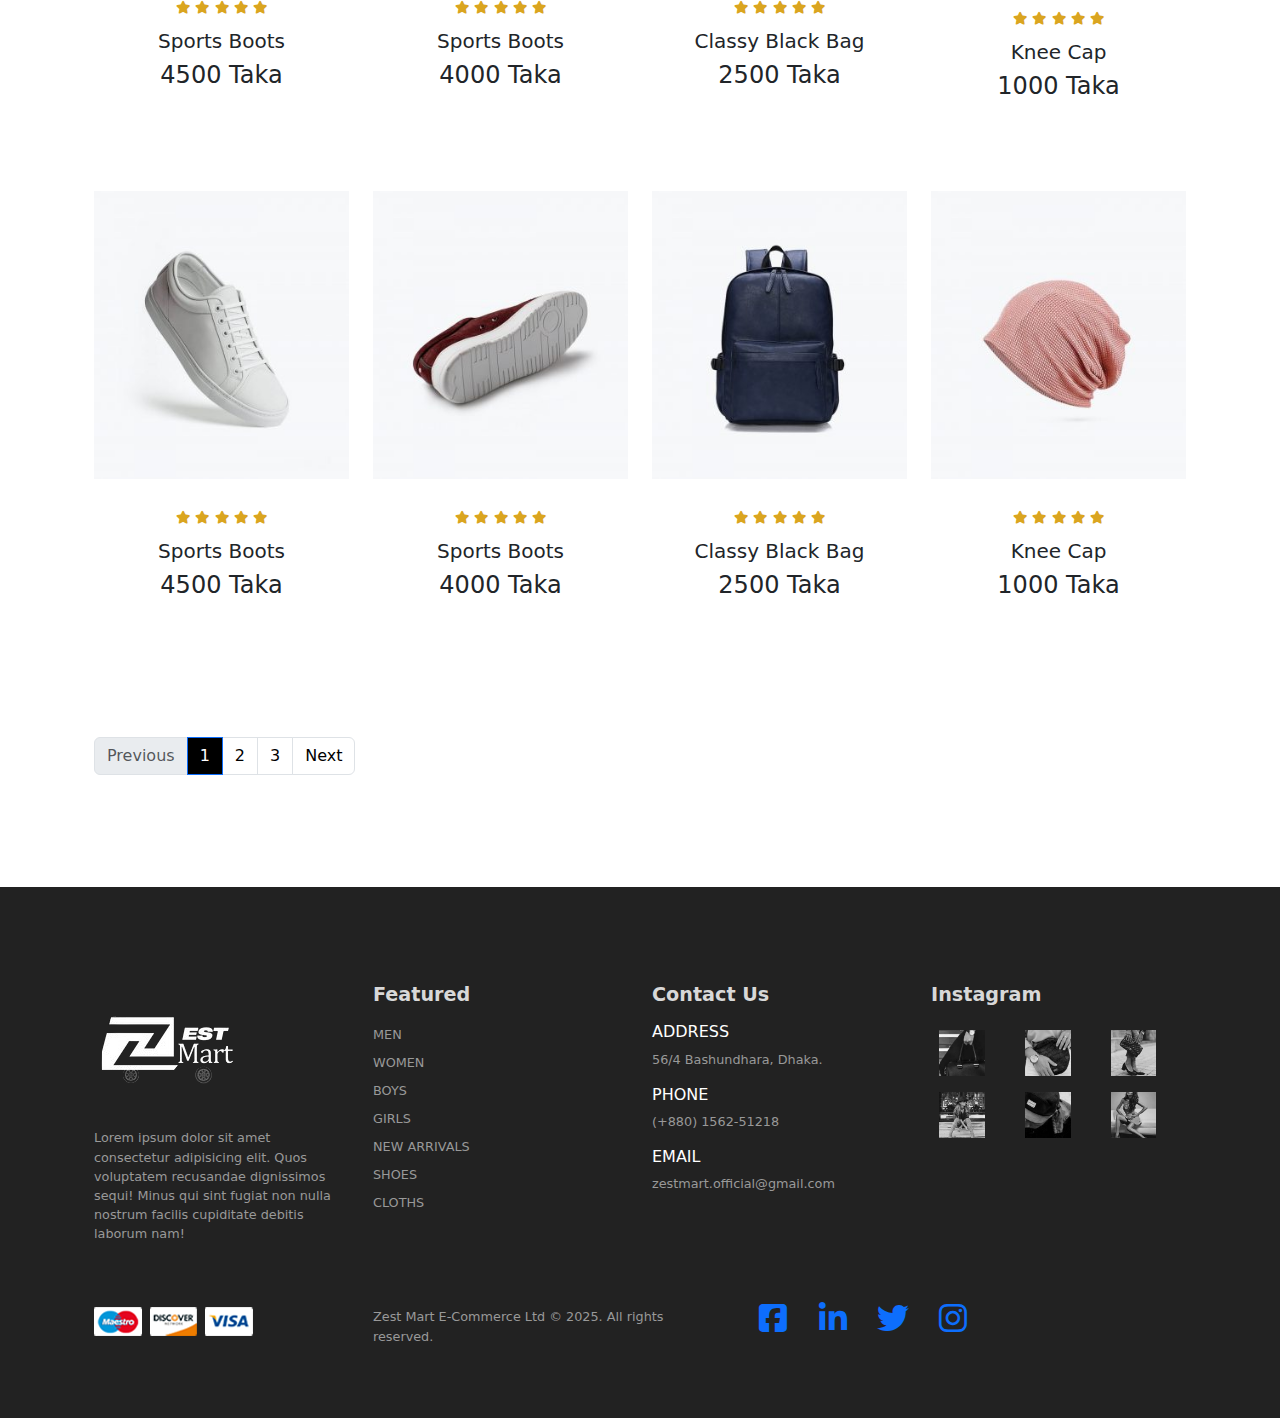
<file: shop.html>
<!-- git add .
git commit -m "string"
git push -->


<!DOCTYPE html>
<html lang="en">

<head>
  <meta charset="UTF-8">
  <meta name="viewport" content="width=device-width, initial-scale=1.0">
  <link rel="stylesheet" href="style.css">
  <link href="https://cdn.jsdelivr.net/npm/bootstrap@5.3.3/dist/css/bootstrap.min.css" rel="stylesheet"
    integrity="sha384-QWTKZyjpPEjISv5WaRU9OFeRpok6YctnYmDr5pNlyT2bRjXh0JMhjY6hW+ALEwIH" crossorigin="anonymous">
  <link rel="stylesheet" href="https://cdnjs.cloudflare.com/ajax/libs/font-awesome/6.7.2/css/all.min.css"
    integrity="sha512-Evv84Mr4kqVGRNSgIGL/F/aIDqQb7xQ2vcrdIwxfjThSH8CSR7PBEakCr51Ck+w+/U6swU2Im1vVX0SVk9ABhg=="
    crossorigin="anonymous" referrerpolicy="no-referrer" />

  <style>
    .product img {
      width: 100%;
      height: auto;
      box-sizing: border-box;
      object-fit: cover;
    }

    #featured>div:nth-child(8)>nav>ul>li.page-item.active>a {
      background-color: black;
    }

    #featured>div:nth-child(8)>nav>ul>li:nth-child(n):hover>a {
      background-color: coral;
      color: white;
    }

    .pagination a {
      color: #000;
    }
  </style>

  <title>Zest Mart</title>
</head>

<body>
  <!-- navbar -->
  <nav class="navbar navbar-expand-lg navbar-light fixed-top bg-body-tertiary">
    <div class="container">
      <a class="navbar-brand " href="#"><img src="./image/logo/zestmart-logo.png" alt="" height="80rem"></a>
      <button class="navbar-toggler" type="button" data-bs-toggle="collapse" data-bs-target="#navbarSupportedContent"
        aria-controls="navbarSupportedContent" aria-expanded="false" aria-label="Toggle navigation">
        <span><i id="bar" class="fa-solid fa-bars fa-2xl"></i></span>
      </button>
      <div class="collapse navbar-collapse" id="navbarSupportedContent">
        <ul class="navbar-nav ms-auto">
          <li class="nav-item">
            <a class="nav-link " aria-current="page" href="index.html">Home</a>
          </li>

          <li class="nav-item">
            <a class="nav-link active" aria-current="page" href="shop.html">Shop</a>
          </li>

          <li class="nav-item">
            <a class="nav-link" aria-current="page" href="blog.html">Blog</a>
          </li>

          <li class="nav-item">
            <a class="nav-link" aria-current="page" href="#">About</a>
          </li>

          <li class="nav-item">
            <a class="nav-link " aria-current="page" href="#">Contact Us</a>
          </li>
          <li class="nav-item">
            <a class="nav-link " aria-current="page" href="#"><i class="fa-solid fa-magnifying-glass"></i>
            </a>
          </li>
          <li class="nav-item">
            <a class="nav-link " aria-current="page" href="cart.html">
              <i class="fa-solid fa-bag-shopping"></i></a>
          </li>
          <li class="nav-item">
            <a class="nav-link " aria-current="page" href="login.html">
              <i class="fa-solid fa-user fa-beat fa-lg"></i></a>
          </li>


      </div>
    </div>
  </nav>

  <section id="featured" class="my-5 py-5">
    <div class="container mt-5 py-5">
      <h2 class="fw-bold">
        Our Featured Products
      </h2>
      <hr>
      <p>Here you can check out our new and featured products with fair price on Zest Mart.</p>
    </div>
    <div class="row mx-auto container" onclick="window.location.href= 'singleProduct.html';">
      <div class="product text-center col-lg-3 col-md-4 col-12">
        <img class="img-fluid mb-3" src="./image/shop/1.jpg" alt="">
        <div class="star">
          <i class="fa fa-star"></i>
          <i class="fa fa-star"></i>
          <i class="fa fa-star"></i>
          <i class="fa fa-star"></i>
          <i class="fa fa-star"></i>
        </div>
        <h5 class="p-name">
          Sports Boots
        </h5>
        <h4>
          4500 Taka
        </h4>
        <button class="buy-btn">Buy Now</button>
      </div>
      <div class="product text-center col-lg-3 col-md-4 col-12">
        <img class="img-fluid mb-3" src="./image/featured/2.jpg" alt="">
        <div class="star">
          <i class="fa fa-star"></i>
          <i class="fa fa-star"></i>
          <i class="fa fa-star"></i>
          <i class="fa fa-star"></i>
          <i class="fa fa-star"></i>
        </div>
        <h5 class="p-name">
          Sports Boots
        </h5>
        <h4>
          4000 Taka
        </h4>
        <button class="buy-btn">Buy Now</button>
      </div>
      <div class="product text-center col-lg-3 col-md-4 col-12">
        <img class="img-fluid mb-3" src="./image/featured/3.jpg" alt="">
        <div class="star">
          <i class="fa fa-star"></i>
          <i class="fa fa-star"></i>
          <i class="fa fa-star"></i>
          <i class="fa fa-star"></i>
          <i class="fa fa-star"></i>
        </div>
        <h5 class="p-name">
          Classy Black Bag
        </h5>
        <h4>
          2500 Taka
        </h4>
        <button class="buy-btn">Buy Now</button>
      </div>
      <div class="product text-center col-lg-3 col-md-4 col-12">
        <img class="img-fluid mb-3" src="./image/featured/4.jpg" alt="">
        <div class="star">
          <i class="fa fa-star"></i>
          <i class="fa fa-star"></i>
          <i class="fa fa-star"></i>
          <i class="fa fa-star"></i>
          <i class="fa fa-star"></i>
        </div>
        <h5 class="p-name">
          Knee Cap
        </h5>
        <h4>
          1000 Taka
        </h4>
        <button class="buy-btn">Buy Now</button>
      </div>
    </div>

    <div class="row mx-auto container">
      <div class="product text-center col-lg-3 col-md-4 col-12">
        <img class="img-fluid mb-3" src="./image/shop/1.jpg" alt="">
        <div class="star">
          <i class="fa fa-star"></i>
          <i class="fa fa-star"></i>
          <i class="fa fa-star"></i>
          <i class="fa fa-star"></i>
          <i class="fa fa-star"></i>
        </div>
        <h5 class="p-name">
          Sports Boots
        </h5>
        <h4>
          4500 Taka
        </h4>
        <button class="buy-btn">Buy Now</button>
      </div>
      <div class="product text-center col-lg-3 col-md-4 col-12">
        <img class="img-fluid mb-3" src="./image/shop/2.jpg" alt="">
        <div class="star">
          <i class="fa fa-star"></i>
          <i class="fa fa-star"></i>
          <i class="fa fa-star"></i>
          <i class="fa fa-star"></i>
          <i class="fa fa-star"></i>
        </div>
        <h5 class="p-name">
          Sports Boots
        </h5>
        <h4>
          4000 Taka
        </h4>
        <button class="buy-btn">Buy Now</button>
      </div>
      <div class="product text-center col-lg-3 col-md-4 col-12">
        <img class="img-fluid mb-3" src="./image/shop/3.jpg" alt="">
        <div class="star">
          <i class="fa fa-star"></i>
          <i class="fa fa-star"></i>
          <i class="fa fa-star"></i>
          <i class="fa fa-star"></i>
          <i class="fa fa-star"></i>
        </div>
        <h5 class="p-name">
          Classy Black Bag
        </h5>
        <h4>
          2500 Taka
        </h4>
        <button class="buy-btn">Buy Now</button>
      </div>
      <div class="product text-center col-lg-3 col-md-4 col-12">
        <img class="img-fluid mb-3" src="./image/shop/4.jpg" alt="">
        <div class="star">
          <i class="fa fa-star"></i>
          <i class="fa fa-star"></i>
          <i class="fa fa-star"></i>
          <i class="fa fa-star"></i>
          <i class="fa fa-star"></i>
        </div>
        <h5 class="p-name">
          Knee Cap
        </h5>
        <h4>
          1000 Taka
        </h4>
        <button class="buy-btn">Buy Now</button>
      </div>
    </div>

    <div class="row mx-auto container">
      <div class="product text-center col-lg-3 col-md-4 col-12">
        <img class="img-fluid mb-3" src="./image/shop/5.jpg" alt="">
        <div class="star">
          <i class="fa fa-star"></i>
          <i class="fa fa-star"></i>
          <i class="fa fa-star"></i>
          <i class="fa fa-star"></i>
          <i class="fa fa-star"></i>
        </div>
        <h5 class="p-name">
          Sports Boots
        </h5>
        <h4>
          4500 Taka
        </h4>
        <button class="buy-btn">Buy Now</button>
      </div>
      <div class="product text-center col-lg-3 col-md-4 col-12">
        <img class="img-fluid mb-3" src="./image/shop/6.jpg" alt="">
        <div class="star">
          <i class="fa fa-star"></i>
          <i class="fa fa-star"></i>
          <i class="fa fa-star"></i>
          <i class="fa fa-star"></i>
          <i class="fa fa-star"></i>
        </div>
        <h5 class="p-name">
          Sports Boots
        </h5>
        <h4>
          4000 Taka
        </h4>
        <button class="buy-btn">Buy Now</button>
      </div>
      <div class="product text-center col-lg-3 col-md-4 col-12">
        <img class="img-fluid mb-3" src="./image/shop/7.jpg" alt="">
        <div class="star">
          <i class="fa fa-star"></i>
          <i class="fa fa-star"></i>
          <i class="fa fa-star"></i>
          <i class="fa fa-star"></i>
          <i class="fa fa-star"></i>
        </div>
        <h5 class="p-name">
          Classy Black Bag
        </h5>
        <h4>
          2500 Taka
        </h4>
        <button class="buy-btn">Buy Now</button>
      </div>
      <div class="product text-center col-lg-3 col-md-4 col-12">
        <img class="img-fluid mb-3" src="./image/shop/8.jpg" alt="">
        <div class="star">
          <i class="fa fa-star"></i>
          <i class="fa fa-star"></i>
          <i class="fa fa-star"></i>
          <i class="fa fa-star"></i>
          <i class="fa fa-star"></i>
        </div>
        <h5 class="p-name">
          Knee Cap
        </h5>
        <h4>
          1000 Taka
        </h4>
        <button class="buy-btn">Buy Now</button>
      </div>
    </div>

    <div class="row mx-auto container">
      <div class="product text-center col-lg-3 col-md-4 col-12">
        <img class="img-fluid mb-3" src="./image/shop/9.jpg" alt="">
        <div class="star">
          <i class="fa fa-star"></i>
          <i class="fa fa-star"></i>
          <i class="fa fa-star"></i>
          <i class="fa fa-star"></i>
          <i class="fa fa-star"></i>
        </div>
        <h5 class="p-name">
          Sports Boots
        </h5>
        <h4>
          4500 Taka
        </h4>
        <button class="buy-btn">Buy Now</button>
      </div>
      <div class="product text-center col-lg-3 col-md-4 col-12">
        <img class="img-fluid mb-3" src="./image/shop/10.jpg" alt="">
        <div class="star">
          <i class="fa fa-star"></i>
          <i class="fa fa-star"></i>
          <i class="fa fa-star"></i>
          <i class="fa fa-star"></i>
          <i class="fa fa-star"></i>
        </div>
        <h5 class="p-name">
          Sports Boots
        </h5>
        <h4>
          4000 Taka
        </h4>
        <button class="buy-btn">Buy Now</button>
      </div>
      <div class="product text-center col-lg-3 col-md-4 col-12">
        <img class="img-fluid mb-3" src="./image/shop/11.jpg" alt="">
        <div class="star">
          <i class="fa fa-star"></i>
          <i class="fa fa-star"></i>
          <i class="fa fa-star"></i>
          <i class="fa fa-star"></i>
          <i class="fa fa-star"></i>
        </div>
        <h5 class="p-name">
          Classy Black Bag
        </h5>
        <h4>
          2500 Taka
        </h4>
        <button class="buy-btn">Buy Now</button>
      </div>
      <div class="product text-center col-lg-3 col-md-4 col-12">
        <img class="img-fluid mb-3" src="./image/shop/12.jpg" alt="">
        <div class="star">
          <i class="fa fa-star"></i>
          <i class="fa fa-star"></i>
          <i class="fa fa-star"></i>
          <i class="fa fa-star"></i>
          <i class="fa fa-star"></i>
        </div>
        <h5 class="p-name">
          Knee Cap
        </h5>
        <h4>
          1000 Taka
        </h4>
        <button class="buy-btn">Buy Now</button>
      </div>
    </div>

    <div class="row mx-auto container">
      <div class="product text-center col-lg-3 col-md-4 col-12">
        <img class="img-fluid mb-3" src="./image/shop/13.jpg" alt="">
        <div class="star">
          <i class="fa fa-star"></i>
          <i class="fa fa-star"></i>
          <i class="fa fa-star"></i>
          <i class="fa fa-star"></i>
          <i class="fa fa-star"></i>
        </div>
        <h5 class="p-name">
          Sports Boots
        </h5>
        <h4>
          4500 Taka
        </h4>
        <button class="buy-btn">Buy Now</button>
      </div>
      <div class="product text-center col-lg-3 col-md-4 col-12">
        <img class="img-fluid mb-3" src="./image/shop/14.jpg" alt="">
        <div class="star">
          <i class="fa fa-star"></i>
          <i class="fa fa-star"></i>
          <i class="fa fa-star"></i>
          <i class="fa fa-star"></i>
          <i class="fa fa-star"></i>
        </div>
        <h5 class="p-name">
          Sports Boots
        </h5>
        <h4>
          4000 Taka
        </h4>
        <button class="buy-btn">Buy Now</button>
      </div>
      <div class="product text-center col-lg-3 col-md-4 col-12">
        <img class="img-fluid mb-3" src="./image/shop/15.jpg" alt="">
        <div class="star">
          <i class="fa fa-star"></i>
          <i class="fa fa-star"></i>
          <i class="fa fa-star"></i>
          <i class="fa fa-star"></i>
          <i class="fa fa-star"></i>
        </div>
        <h5 class="p-name">
          Classy Black Bag
        </h5>
        <h4>
          2500 Taka
        </h4>
        <button class="buy-btn">Buy Now</button>
      </div>
      <div class="product text-center col-lg-3 col-md-4 col-12">
        <img class="img-fluid mb-3" src="./image/shop/16.jpg" alt="">
        <div class="star">
          <i class="fa fa-star"></i>
          <i class="fa fa-star"></i>
          <i class="fa fa-star"></i>
          <i class="fa fa-star"></i>
          <i class="fa fa-star"></i>
        </div>
        <h5 class="p-name">
          Knee Cap
        </h5>
        <h4>
          1000 Taka
        </h4>
        <button class="buy-btn">Buy Now</button>
      </div>
    </div>

    <div class="row mx-auto container">
      <div class="product text-center col-lg-3 col-md-4 col-12">
        <img class="img-fluid mb-3" src="./image/shop/17.jpg" alt="">
        <div class="star">
          <i class="fa fa-star"></i>
          <i class="fa fa-star"></i>
          <i class="fa fa-star"></i>
          <i class="fa fa-star"></i>
          <i class="fa fa-star"></i>
        </div>
        <h5 class="p-name">
          Sports Boots
        </h5>
        <h4>
          4500 Taka
        </h4>
        <button class="buy-btn">Buy Now</button>
      </div>
      <div class="product text-center col-lg-3 col-md-4 col-12">
        <img class="img-fluid mb-3" src="./image/shop/18.jpg" alt="">
        <div class="star">
          <i class="fa fa-star"></i>
          <i class="fa fa-star"></i>
          <i class="fa fa-star"></i>
          <i class="fa fa-star"></i>
          <i class="fa fa-star"></i>
        </div>
        <h5 class="p-name">
          Sports Boots
        </h5>
        <h4>
          4000 Taka
        </h4>
        <button class="buy-btn">Buy Now</button>
      </div>
      <div class="product text-center col-lg-3 col-md-4 col-12">
        <img class="img-fluid mb-3" src="./image/shop/19.jpg" alt="">
        <div class="star">
          <i class="fa fa-star"></i>
          <i class="fa fa-star"></i>
          <i class="fa fa-star"></i>
          <i class="fa fa-star"></i>
          <i class="fa fa-star"></i>
        </div>
        <h5 class="p-name">
          Classy Black Bag
        </h5>
        <h4>
          2500 Taka
        </h4>
        <button class="buy-btn">Buy Now</button>
      </div>
      <div class="product text-center col-lg-3 col-md-4 col-12">
        <img class="img-fluid mb-3" src="./image/shop/20.jpg" alt="">
        <div class="star">
          <i class="fa fa-star"></i>
          <i class="fa fa-star"></i>
          <i class="fa fa-star"></i>
          <i class="fa fa-star"></i>
          <i class="fa fa-star"></i>
        </div>
        <h5 class="p-name">
          Knee Cap
        </h5>
        <h4>
          1000 Taka
        </h4>
        <button class="buy-btn">Buy Now</button>
      </div>
    </div>

    <div class="row mx-auto container">
      <div class="product text-center col-lg-3 col-md-4 col-12">
        <img class="img-fluid mb-3" src="./image/featured/1.jpg" alt="">
        <div class="star">
          <i class="fa fa-star"></i>
          <i class="fa fa-star"></i>
          <i class="fa fa-star"></i>
          <i class="fa fa-star"></i>
          <i class="fa fa-star"></i>
        </div>
        <h5 class="p-name">
          Sports Boots
        </h5>
        <h4>
          4500 Taka
        </h4>
        <button class="buy-btn">Buy Now</button>
      </div>
      <div class="product text-center col-lg-3 col-md-4 col-12">
        <img class="img-fluid mb-3" src="./image/featured/2.jpg" alt="">
        <div class="star">
          <i class="fa fa-star"></i>
          <i class="fa fa-star"></i>
          <i class="fa fa-star"></i>
          <i class="fa fa-star"></i>
          <i class="fa fa-star"></i>
        </div>
        <h5 class="p-name">
          Sports Boots
        </h5>
        <h4>
          4000 Taka
        </h4>
        <button class="buy-btn">Buy Now</button>
      </div>
      <div class="product text-center col-lg-3 col-md-4 col-12">
        <img class="img-fluid mb-3" src="./image/featured/3.jpg" alt="">
        <div class="star">
          <i class="fa fa-star"></i>
          <i class="fa fa-star"></i>
          <i class="fa fa-star"></i>
          <i class="fa fa-star"></i>
          <i class="fa fa-star"></i>
        </div>
        <h5 class="p-name">
          Classy Black Bag
        </h5>
        <h4>
          2500 Taka
        </h4>
        <button class="buy-btn">Buy Now</button>
      </div>
      <div class="product text-center col-lg-3 col-md-4 col-12">
        <img class="img-fluid mb-3" src="./image/featured/4.jpg" alt="">
        <div class="star">
          <i class="fa fa-star"></i>
          <i class="fa fa-star"></i>
          <i class="fa fa-star"></i>
          <i class="fa fa-star"></i>
          <i class="fa fa-star"></i>
        </div>
        <h5 class="p-name">
          Knee Cap
        </h5>
        <h4>
          1000 Taka
        </h4>
        <button class="buy-btn">Buy Now</button>
      </div>
      <nav aria-label="...">
        <ul class="pagination mt-5">
          <li class="page-item disabled">
            <a class="page-link">Previous</a>
          </li>
          <li class="page-item active"><a class="page-link" href="#">1</a></li>
          <li class="page-item" aria-current="page">
            <a class="page-link" href="#">2</a>
          </li>
          <li class="page-item"><a class="page-link" href="#">3</a></li>
          <li class="page-item">
            <a class="page-link" href="#">Next</a>
          </li>
        </ul>
      </nav>
    </div>
  </section>




  <footer class="mt-5 py-5">
    <div class="row container mx-auto pt-5">
      <div class="footer-one col-lg-3 col-md-3 col-12">
        <img src="./image/logo/O-removebg-preview.png" alt="">
        <p>Lorem ipsum dolor sit amet consectetur adipisicing elit. Quos voluptatem recusandae dignissimos sequi! Minus
          qui sint fugiat non nulla nostrum facilis cupiditate debitis laborum nam!</p>

      </div>
      <div class="footer-one col-lg-3 col-md-3 col-12 mb-3">
        <h5 class="
        pb-2">Featured</h5>
        <ul class="text-uppercase list-unstyled">
          <li><a class="text-decoration-none" href="#">Men</a></li>
          <li><a class="text-decoration-none" href="#">Women</a></li>
          <li><a class="text-decoration-none" href="#">Boys</a></li>
          <li><a class="text-decoration-none" href="#">Girls</a></li>
          <li><a class="text-decoration-none" href="#">New Arrivals</a></li>
          <li><a class="text-decoration-none" href="#">Shoes</a></li>
          <li><a class="text-decoration-none" href="#">Cloths</a></li>
        </ul>
      </div>
      <div class="footer-one col-lg-3 col-md-3 col-12 mb-3">
        <h5 class="
        pb-2">Contact Us</h5>
        <div>
          <h6 class="text-uppercase">
            Address
          </h6>
          <p>56/4 Bashundhara, Dhaka.</p>
        </div>
        <div>
          <h6 class="text-uppercase">
            Phone
          </h6>
          <p>(+880) 1562-51218</p>
        </div>
        <div>
          <h6 class="text-uppercase">
            Email
          </h6>
          <p>zestmart.official@gmail.com</p>
        </div>
      </div>
      <div class="footer-one col-lg-3 col-md-3 col-12">
        <h5 class="
        pb-2">Instagram</h5>
        <div class="row ">
          <img class="img-fluid w-25 h-100 m-2" src="./image/insta/2.jpg" alt="">
          <img class="img-fluid w-25 h-100 m-2" src="./image/insta/1.jpg" alt="">
          <img class="img-fluid w-25 h-100 m-2" src="./image/insta/3.jpg" alt="">
          <img class="img-fluid w-25 h-100 m-2" src="./image/insta/4.jpg" alt="">
          <img class="img-fluid w-25 h-100 m-2" src="./image/insta/5.jpg" alt="">
          <img class="img-fluid w-25 h-100 m-2" src="./image/insta/6.jpg" alt="">
        </div>
      </div>
    </div>
    <div class="copyright mt-5">
      <div class="row container mx-auto">
        <div class="col-lg-3 col-md-6 col-12 mb-4">
          <img src="./image/payment/payment.png" alt="">
        </div>
        <div class="col-lg-4 col-md-6 col-12 text-wrap mb-2">
          <p>
            Zest Mart E-Commerce Ltd © 2025. All rights reserved.
          </p>
        </div>
        <div class="col-lg-3 col-md-6 col-12">
          <a href="#"><i class="fa-brands fa-square-facebook fa-2xl"></i></a>
          <a href="#"><i class="fa-brands fa-linkedin-in fa-2xl"></i></a>
          <a href="#"><i class="fa-brands fa-twitter fa-2xl"></i></a>
          <a href="3"><i class="fa-brands fa-instagram fa-2xl"></i></a>

        </div>
      </div>
    </div>
  </footer>


  <script src="https://cdn.jsdelivr.net/npm/bootstrap@5.3.3/dist/js/bootstrap.bundle.min.js"
    integrity="sha384-YvpcrYf0tY3lHB60NNkmXc5s9fDVZLESaAA55NDzOxhy9GkcIdslK1eN7N6jIeHz"
    crossorigin="anonymous"></script>
</body>

</html>
</file>
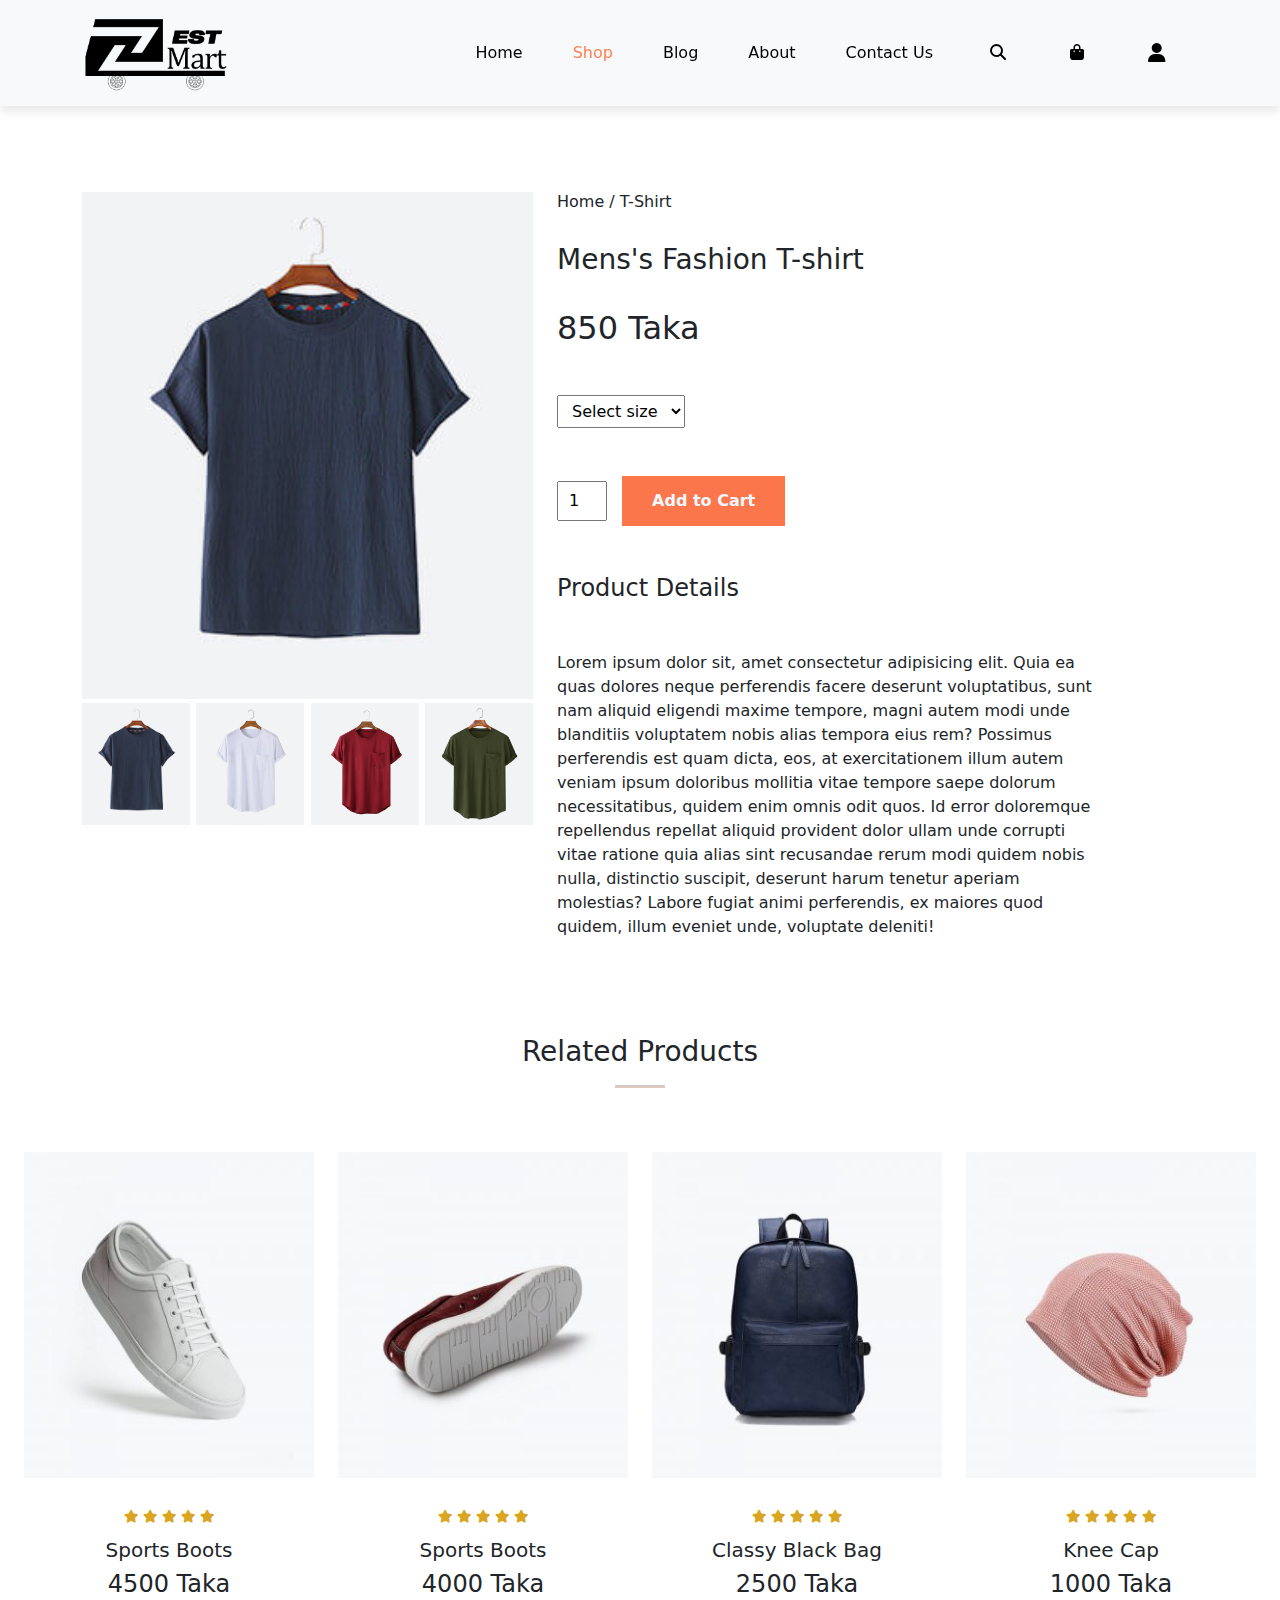
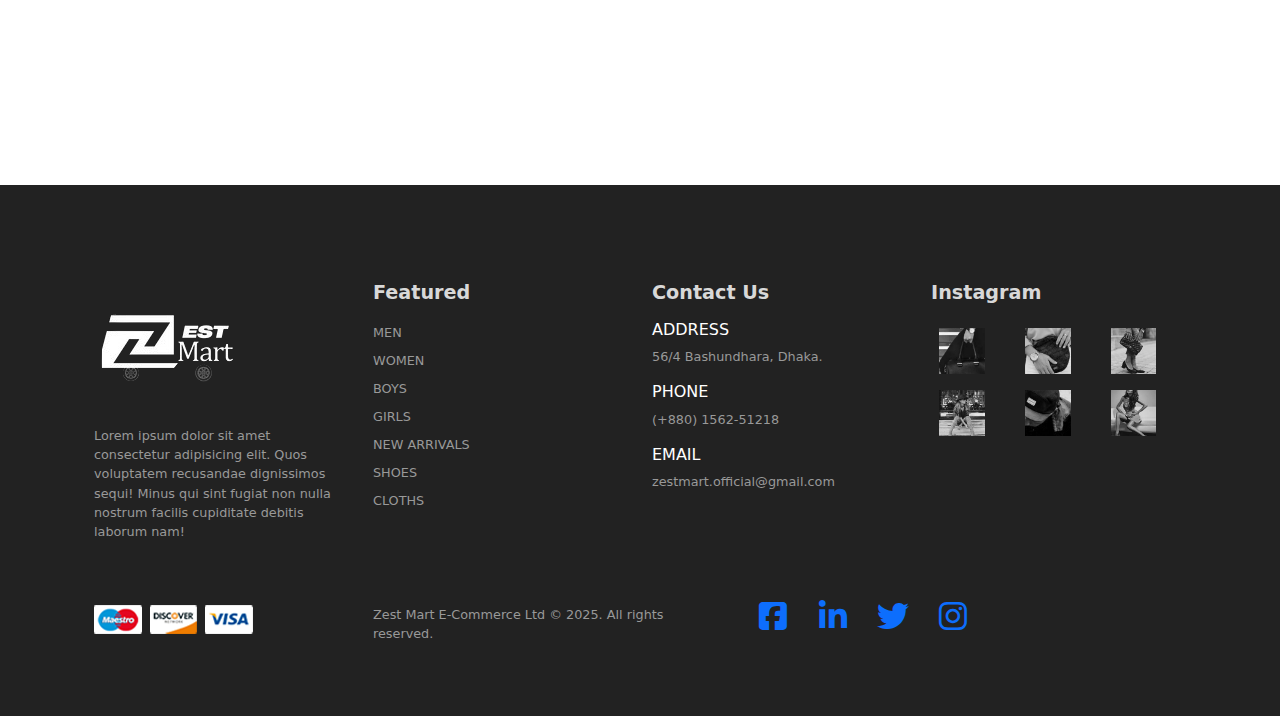
<file: singleProduct.html>
<!-- git add .
git commit -m "string"
git push -->


<!DOCTYPE html>
<html lang="en">

<head>
  <meta charset="UTF-8">
  <meta name="viewport" content="width=device-width, initial-scale=1.0">
  <link rel="stylesheet" href="style.css">
  <link href="https://cdn.jsdelivr.net/npm/bootstrap@5.3.3/dist/css/bootstrap.min.css" rel="stylesheet"
    integrity="sha384-QWTKZyjpPEjISv5WaRU9OFeRpok6YctnYmDr5pNlyT2bRjXh0JMhjY6hW+ALEwIH" crossorigin="anonymous">
  <link rel="stylesheet" href="https://cdnjs.cloudflare.com/ajax/libs/font-awesome/6.7.2/css/all.min.css"
    integrity="sha512-Evv84Mr4kqVGRNSgIGL/F/aIDqQb7xQ2vcrdIwxfjThSH8CSR7PBEakCr51Ck+w+/U6swU2Im1vVX0SVk9ABhg=="
    crossorigin="anonymous" referrerpolicy="no-referrer" />

  <style>
    .small-img-grp {
      display: flex;
      justify-content: space-between;

    }

    .small-img-col {
      flex-basis: 24%;
      cursor: pointer;
    }

    .sproduct select {
      display: block;
      padding: 5px 10px;

    }

    .sproduct input {
      width: 50px;
      height: 40px;
      padding-left: 10px;
      margin-right: 10px;
    }

    .sproduct input:focus {
      outline: none;
    }

    .buy-btn {
      background: #fb774b;
      opacity: 1;
      transition: 0.3s all;
    }
  </style>

  <title>Product Details</title>
</head>

<body>

  <!-- navbar -->
  <nav class="navbar navbar-expand-lg navbar-light fixed-top bg-body-tertiary">
    <div class="container">
      <a class="navbar-brand " href="#"><img src="./image/logo/zestmart-logo.png" alt="" height="80rem"></a>
      <button class="navbar-toggler" type="button" data-bs-toggle="collapse" data-bs-target="#navbarSupportedContent"
        aria-controls="navbarSupportedContent" aria-expanded="false" aria-label="Toggle navigation">
        <span><i id="bar" class="fa-solid fa-bars fa-2xl"></i></span>
      </button>
      <div class="collapse navbar-collapse" id="navbarSupportedContent">
        <ul class="navbar-nav ms-auto">
          <li class="nav-item">
            <a class="nav-link " aria-current="page" href="index.html">Home</a>
          </li>

          <li class="nav-item">
            <a class="nav-link active" aria-current="page" href="shop.html">Shop</a>
          </li>

          <li class="nav-item">
            <a class="nav-link" aria-current="page" href="blog.html">Blog</a>
          </li>

          <li class="nav-item">
            <a class="nav-link" aria-current="page" href="#">About</a>
          </li>

          <li class="nav-item">
            <a class="nav-link " aria-current="page" href="#">Contact Us</a>
          </li>
          <li class="nav-item">
            <a class="nav-link " aria-current="page" href="#"><i class="fa-solid fa-magnifying-glass"></i>
            </a>
          </li>
          <li class="nav-item">
            <a class="nav-link " aria-current="page" href="cart.html">
              <i class="fa-solid fa-bag-shopping"></i></a>
          </li>
          <li class="nav-item">
            <a class="nav-link " aria-current="page" href="login.html">
              <i class="fa-solid fa-user fa-beat fa-lg"></i></a>
          </li>


      </div>
    </div>
  </nav>

  <section class="sproduct my-5 pt-5 container">
    <div class="row mt-5 pt-5">
      <div class="col-lg-5 col-md-12 col-12">
        <img class="img-fluid w-100 pb-1" src="./image/shop/1.jpg" alt="" id="mainImg">
        <div class="small-img-grp">
          <div class="small-img-col">
            <img class="w-100 small-img" src="./image/shop/1.jpg" alt="">
          </div>
          <div class="small-img-col">
            <img class="w-100 small-img" src="./image/shop/24.jpg" alt="">
          </div>
          <div class="small-img-col">
            <img class="w-100 small-img" src="./image/shop/25.jpg" alt="">
          </div>
          <div class="small-img-col">
            <img class="w-100 small-img" src="./image/shop/26.jpg" alt="">
          </div>
        </div>
      </div>
      <div class="col-lg-6 col-md-12 col-12">
        <h6>Home / T-Shirt</h6>
        <h3 class="py-4">Mens's Fashion T-shirt</h3>
        <h2>850 Taka </h2>
        <select name="" id="" class="my-5">
          <option value="">Select size</option>
          <option value="">XXL</option>
          <option value="">XL</option>
          <option value="">L</option>
          <option value="">M</option>
          <option value="">S</option>
        </select>
        <input type="number" value="1">
        <button class="buy-btn">Add to Cart</button>
        <h4 class="my-5">Product Details</h4>
        <span>Lorem ipsum dolor sit, amet consectetur adipisicing elit. Quia ea quas dolores neque perferendis facere
          deserunt voluptatibus, sunt nam aliquid eligendi maxime tempore, magni autem modi unde blanditiis voluptatem
          nobis alias tempora eius rem? Possimus perferendis est quam dicta, eos, at exercitationem illum autem veniam
          ipsum doloribus mollitia vitae tempore saepe dolorum necessitatibus, quidem enim omnis odit quos. Id error
          doloremque repellendus repellat aliquid provident dolor ullam unde corrupti vitae ratione quia alias sint
          recusandae rerum modi quidem nobis nulla, distinctio suscipit, deserunt harum tenetur aperiam molestias?
          Labore fugiat animi perferendis, ex maiores quod quidem, illum eveniet unde, voluptate deleniti!</span>
      </div>
    </div>
  </section>

  <section id="featured" class="my-5 pb-5">
    <div class="container text-center mt-5 py-5">
      <h3>
        Related Products
      </h3>
      <hr class="mx-auto">

    </div>
    <div class="row mx-auto container-fluid">
      <div class="product text-center col-lg-3 col-md-4 col-12">
        <img class="img-fluid mb-3" src="./image/featured/1.jpg" alt="">
        <div class="star">
          <i class="fa fa-star"></i>
          <i class="fa fa-star"></i>
          <i class="fa fa-star"></i>
          <i class="fa fa-star"></i>
          <i class="fa fa-star"></i>
        </div>
        <h5 class="p-name">
          Sports Boots
        </h5>
        <h4>
          4500 Taka
        </h4>
        <button class="buy-btn">Buy Now</button>
      </div>
      <div class="product text-center col-lg-3 col-md-4 col-12">
        <img class="img-fluid mb-3" src="./image/featured/2.jpg" alt="">
        <div class="star">
          <i class="fa fa-star"></i>
          <i class="fa fa-star"></i>
          <i class="fa fa-star"></i>
          <i class="fa fa-star"></i>
          <i class="fa fa-star"></i>
        </div>
        <h5 class="p-name">
          Sports Boots
        </h5>
        <h4>
          4000 Taka
        </h4>
        <button class="buy-btn">Buy Now</button>
      </div>
      <div class="product text-center col-lg-3 col-md-4 col-12">
        <img class="img-fluid mb-3" src="./image/featured/3.jpg" alt="">
        <div class="star">
          <i class="fa fa-star"></i>
          <i class="fa fa-star"></i>
          <i class="fa fa-star"></i>
          <i class="fa fa-star"></i>
          <i class="fa fa-star"></i>
        </div>
        <h5 class="p-name">
          Classy Black Bag
        </h5>
        <h4>
          2500 Taka
        </h4>
        <button class="buy-btn">Buy Now</button>
      </div>
      <div class="product text-center col-lg-3 col-md-4 col-12">
        <img class="img-fluid mb-3" src="./image/featured/4.jpg" alt="">
        <div class="star">
          <i class="fa fa-star"></i>
          <i class="fa fa-star"></i>
          <i class="fa fa-star"></i>
          <i class="fa fa-star"></i>
          <i class="fa fa-star"></i>
        </div>
        <h5 class="p-name">
          Knee Cap
        </h5>
        <h4>
          1000 Taka
        </h4>
        <button class="buy-btn">Buy Now</button>
      </div>
    </div>
  </section>


  <footer class="mt-5 py-5">
    <div class="row container mx-auto pt-5">
      <div class="footer-one col-lg-3 col-md-3 col-12">
        <img src="./image/logo/O-removebg-preview.png" alt="">
        <p>Lorem ipsum dolor sit amet consectetur adipisicing elit. Quos voluptatem recusandae dignissimos sequi! Minus
          qui sint fugiat non nulla nostrum facilis cupiditate debitis laborum nam!</p>

      </div>
      <div class="footer-one col-lg-3 col-md-3 col-12 mb-3">
        <h5 class="
            pb-2">Featured</h5>
        <ul class="text-uppercase list-unstyled">
          <li><a class="text-decoration-none" href="#">Men</a></li>
          <li><a class="text-decoration-none" href="#">Women</a></li>
          <li><a class="text-decoration-none" href="#">Boys</a></li>
          <li><a class="text-decoration-none" href="#">Girls</a></li>
          <li><a class="text-decoration-none" href="#">New Arrivals</a></li>
          <li><a class="text-decoration-none" href="#">Shoes</a></li>
          <li><a class="text-decoration-none" href="#">Cloths</a></li>
        </ul>
      </div>
      <div class="footer-one col-lg-3 col-md-3 col-12 mb-3">
        <h5 class="
            pb-2">Contact Us</h5>
        <div>
          <h6 class="text-uppercase">
            Address
          </h6>
          <p>56/4 Bashundhara, Dhaka.</p>
        </div>
        <div>
          <h6 class="text-uppercase">
            Phone
          </h6>
          <p>(+880) 1562-51218</p>
        </div>
        <div>
          <h6 class="text-uppercase">
            Email
          </h6>
          <p>zestmart.official@gmail.com</p>
        </div>
      </div>
      <div class="footer-one col-lg-3 col-md-3 col-12">
        <h5 class="
            pb-2">Instagram</h5>
        <div class="row ">
          <img class="img-fluid w-25 h-100 m-2" src="./image/insta/2.jpg" alt="">
          <img class="img-fluid w-25 h-100 m-2" src="./image/insta/1.jpg" alt="">
          <img class="img-fluid w-25 h-100 m-2" src="./image/insta/3.jpg" alt="">
          <img class="img-fluid w-25 h-100 m-2" src="./image/insta/4.jpg" alt="">
          <img class="img-fluid w-25 h-100 m-2" src="./image/insta/5.jpg" alt="">
          <img class="img-fluid w-25 h-100 m-2" src="./image/insta/6.jpg" alt="">
        </div>
      </div>
    </div>
    <div class="copyright mt-5">
      <div class="row container mx-auto">
        <div class="col-lg-3 col-md-6 col-12 mb-4">
          <img src="./image/payment/payment.png" alt="">
        </div>
        <div class="col-lg-4 col-md-6 col-12 text-wrap mb-2">
          <p>
            Zest Mart E-Commerce Ltd © 2025. All rights reserved.
          </p>
        </div>
        <div class="col-lg-3 col-md-6 col-12">
          <a href="#"><i class="fa-brands fa-square-facebook fa-2xl"></i></a>
          <a href="#"><i class="fa-brands fa-linkedin-in fa-2xl"></i></a>
          <a href="#"><i class="fa-brands fa-twitter fa-2xl"></i></a>
          <a href="3"><i class="fa-brands fa-instagram fa-2xl"></i></a>

        </div>
      </div>
    </div>
  </footer>

  <script src="https://cdn.jsdelivr.net/npm/bootstrap@5.3.3/dist/js/bootstrap.bundle.min.js"
    integrity="sha384-YvpcrYf0tY3lHB60NNkmXc5s9fDVZLESaAA55NDzOxhy9GkcIdslK1eN7N6jIeHz"
    crossorigin="anonymous"></script>

  <script>
    var mainImg = document.getElementById("mainImg");
    var smallimg = document.getElementsByClassName("small-img");

    smallimg[0].onclick = function () {
      mainImg.src = smallimg[0].src;
    }
    smallimg[1].onclick = function () {
      mainImg.src = smallimg[1].src;
    }
    smallimg[2].onclick = function () {
      mainImg.src = smallimg[2].src;
    }
    smallimg[3].onclick = function () {
      mainImg.src = smallimg[3].src;
    }

  </script>

</body>

</html>
</file>
<file: style.css>
@import url('https://fonts.googleapis.com/css2?family=Poppins:ital,wght@0,100;0,200;0,300;0,400;0,500;0,600;0,700;0,800;0,900;1,100;1,200;1,300;1,400;1,500;1,600;1,700;1,800;1,900&display=swap');

* {
    margin: 0;
    padding: 0;
    box-sizing: border-box;
}

body {
    font-family: 'Poppins', sans-serif;
}

h1 {
    font-size: 2.5rem;
    font-weight: 700;
}

h2 {
    font-size: 1.8rem;
    font-weight: 600;
}

h3 {
    font-size: 1.5rem;
    font-weight: 800;
}

h4 {
    font-size: 1.4rem;
    font-weight: 600;
}

h5 {
    font-size: 1rem;
    font-weight: 400;
    color: #1d1d1d;
}

h6 {
    color: white;
}

button {
    font-size: 0.8rem;
    font-weight: 700;
    outline: none;
    border: none;
    background-color: #1d1d1d;
    color: aliceblue;
    padding: 13px 30px;
    cursor: pointer;
    text-transform: uppercase;
    transition: 0.3s ease;
}

button:hover {
    background-color: #3a3833;
}

.navbar {
    font-size: medium;
    top: 0;
    left: 0;
    box-shadow: 0 5px 10px rgba(0, 0, 0, 0.1);

}

/* for Mobile nav */
.navbar-light .navbar-toggler {
    border: none;
    outline: none;
}

#bar {

    padding: 15px;
    cursor: pointer;
    transition: 0.3s ease;

}

#bar:hover,
#bar:active {
    color: white;
}

@media only screen and (max-width: 991px) {

    body>nav>div>button:hover,
    body>nav>div>button:focus {
        background-color: coral;
    }

    #navbarSupportedContent>ul {
        margin: 1rem;
        justify-content: end;
        align-items: end;
        text-align: right;
    }

    #navbarSupportedContent>ul>li:nth-child(n)>a {
        padding: 5px 0px;
    }

    #login .box-area {
        margin: 0 10px;
    }

    #login .left-box {
        overflow: hidden;
    }

    #login .right-box {
        padding: 20px;
    }
}

.navbar-light .navbar-nav .nav-item .nav-link {
    padding-top: 0;
    padding-bottom: 0;
    padding-left: 25px;
    padding-right: 25px;
    color: black;
    transition: 0.3s ease;
}
.navbar-light .navbar-nav .nav-item .log_nav{
    border: 3px solid black;
    border-radius: 5px;
}

.navbar-light .navbar-nav .nav-item .reg_nav{
    color: #b6b6b6;
    background-color: black;
    border-radius: 5px;
    margin-left: 5px;
    border: 3px solid black;
    padding-left: -1px;
    padding-right: -1px;
}

.navbar-light .navbar-nav .nav-item .nav-link:hover,
.navbar-light .navbar-nav .nav-item .nav-link.active {
    color: coral;
}


.navbar i {
    padding: 0px 7px;
    cursor: pointer;
    transition: 0.3s ease;
}

#brand .brnd {
    width: 200px;
    padding: 0px 25px;
}

#new .one {
    position: relative;
    overflow: hidden;
}

#new .one .details {
    position: absolute;
    width: 100%;
    height: 100%;
    top: 0;
    left: 0;
    /*  */
    transition: 0.3s ease;
}

#new .one img {
    width: 100%;
    height: 100%;
    background-position: center center;
    background-repeat: no-repeat;
    background-size: cover;
    position: relative;
}

#new .one:hover .details {
    cursor: pointer;
    background-color: rgba(245, 178, 178, 0.7);
}

#new .one .details button {
    display: inline-block;
    font-size: 14px;
    font-weight: 500;
    color: #2a2a2a;
    background: none;
    text-transform: uppercase;
    border-bottom: 1px solid #2a2a2a;
    padding: 2.5px;
    transform: translateY(70px);

}

#new .one .details button:hover {
    color: white;
    border-bottom: 1px solid white;
}

#new .one:nth-child(1) .details {
    display: flex;
    justify-content: center;
    flex-direction: column;
    align-items: flex-start;
    text-align: start;
}

#new .one:nth-child(2) .details {
    display: flex;
    justify-content: center;
    flex-direction: column;
    align-items: center;
    text-align: center;
}

#new .one:nth-child(3) .details {
    display: flex;
    justify-content: center;
    flex-direction: column;
    align-items: flex-end;
    text-align: end;
}

#home {
    background-image: url("./image/background/bg-5.jpg");
    width: 100%;
    height: 100vh;
    background-size: cover;
    display: flex;
    flex-direction: column;
    justify-content: center;
    align-items: flex-start;

}

#home span {
    color: coral;
}

/* products */
hr {
    width: 50px;
    height: 3px;
    background-color: rgb(138, 45, 11);

}

.star {
    padding: 10px 0;
}

.star i {
    font-size: 0.8rem;
    color: goldenrod;
}

.product {
    cursor: pointer;
    margin-bottom: 2rem;
}

.product img {
    transition: 0.3s all;
}

.product:hover img {
    opacity: 0.7;
}

.product .buy-btn {
    background: coral;
    transform: translateY(20px);
    opacity: 0;
    transition: 0.3s all;
}

.product:hover .buy-btn {

    transform: translateY(0);
    opacity: 1;
}

/* banner */
#banner {
    background-image: url("./image/banner/banner2.jpg");
    width: 100%;
    height: 60vh;
    background-size: cover;
    background-position: top 70px center;
    background-repeat: no-repeat;
    background-attachment: fixed;
    display: flex;
    flex-direction: column;
    justify-content: center;
    align-items: flex-start;
}

#banner h4 {
    color: #d8d8d8;

}

#banner h1 {
    color: white;

}

#banner button {
    background-color: coral;

}

footer {
    background-color: #222222;

}

footer h5 {
    color: #d8d8d8;
    font-weight: 700;
    font-size: 1.2rem;

}

footer li {
    padding-bottom: 4px;

}

footer li a {
    font-size: 0.8rem;
    color: #999;
}

footer li a:hover {
    color: #d8d8d8;
}

footer p {
    color: #999;
    font-size: 0.8rem;
}

footer h6 {
    color: white;
}

footer .copyright a {

    width: 45px;
    height: 45px;
    display: inline-block;
    text-align: center;
    transition: 0.3s ease;
    margin: 0 5px;
}

footer .copyright a:hover {
    color: white;
}

/* blog*/

#blog-container .post .post-img {
    overflow: hidden;
    cursor: pointer;
}

#blog-container .post img {
    transition: 0.3s ease;
}

#blog-container .post:hover img {
    transform: scale(1.3) rotate(-10deg);
    opacity: 0.8;
}

#blog-container .post h3 {
    transition: 0.3s ease;
    cursor: pointer;
}

#blog-container .post:hover h3 {
    color: coral;
}

/* cart */
#cart-container {
    overflow-x: auto;
}

#cart-container table {
    border-collapse: collapse;
    width: 100%;
    table-layout: fixed;
    white-space: nowrap;
}

#cart-container table thead td {
    background-color: coral;
    color: white;
    border: none;
    padding: 6px 0px;
}

#cart-container table td {
    border: 1px solid #b6b6b6;
    text-align: center;
}

#cart-container table td:nth-child(1) {
    width: 100px;
}

#cart-container table td:nth-child(2),
#cart-container table td:nth-child(3) {
    width: 200px;
}

#cart-container table td:nth-child(4),
#cart-container table td:nth-child(5),
#cart-container table td:nth-child(6) {
    width: 170px;
}

#cart-container table tbody img {
    width: 100px;
    height: 80px;
    object-fit: cover;
}

#cart-container table tbody i {
    color: red;
}

#cart-bottom .coupon>div,
#cart-bottom .total>div {
    border: 1px solid #b6b6b6;
}

#cart-bottom .coupon h5,
#cart-bottom .total h5 {
    background: coral;
    color: #fff;
    border: none;
    padding: 6px 12px;
    font-weight: bolder;
}

#cart-bottom .coupon input,
#cart-bottom .coupon p {
    padding: 0 12px;
}

#cart-bottom .coupon input,
#cart-bottom .coupon button {
    height: 48px;
    margin: 0 0 20px 12px;
}

#cart-bottom .total div>div {
    padding: 0 12px;
}

#cart-bottom .total .second-hr {
    background: #b8b7b3;
    width: 100%;
    height: 1px;
}

#cart-bottom .total div>button {
    margin: 0 12px 20px 0;
    display: flex;
    justify-content: end;
    
}


/* login */

#login .left-box {
    background-color: #b8b7b3;
}

#login .right-box {
    padding: 40px 30px 40px 40px;
}

#login .right-box .sign-btn {
    background-color: none;


}

#login .right-box .google {
    width: 20px;

}
/* user dashboard */
</file>
